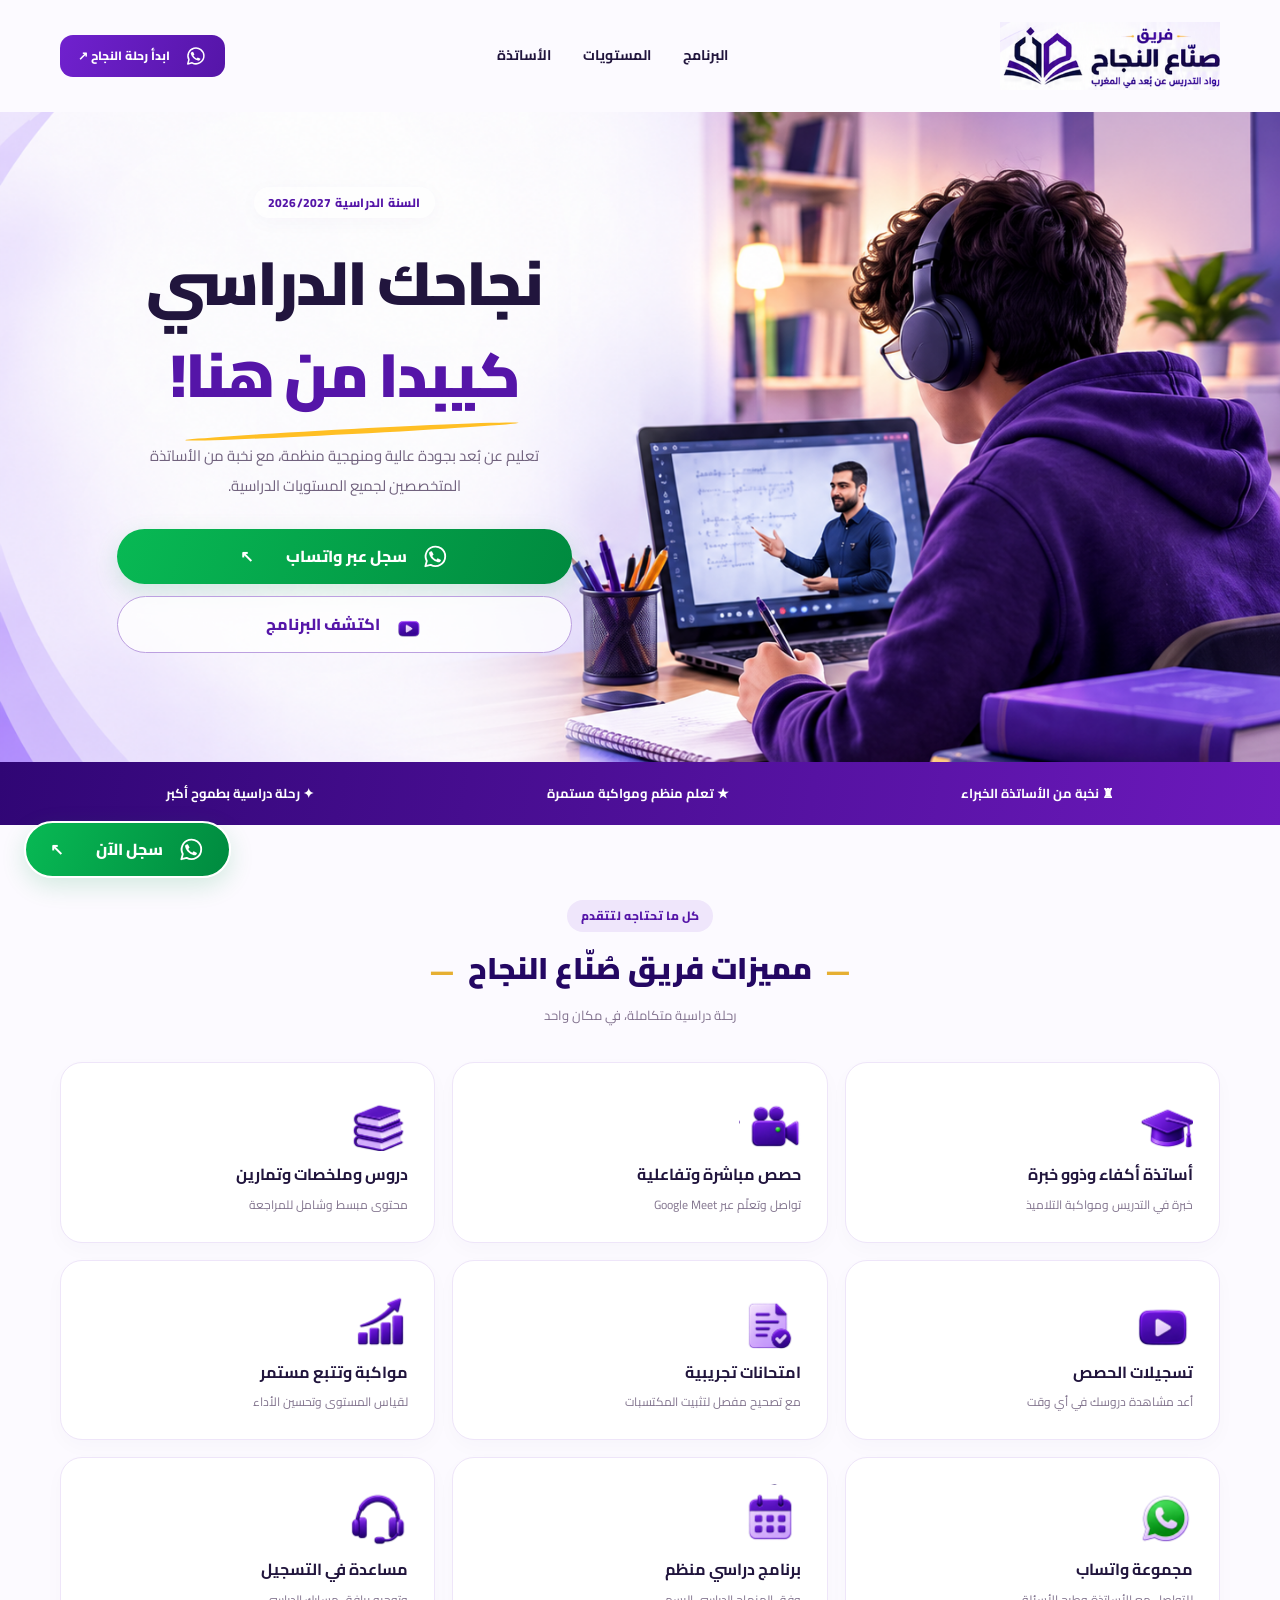
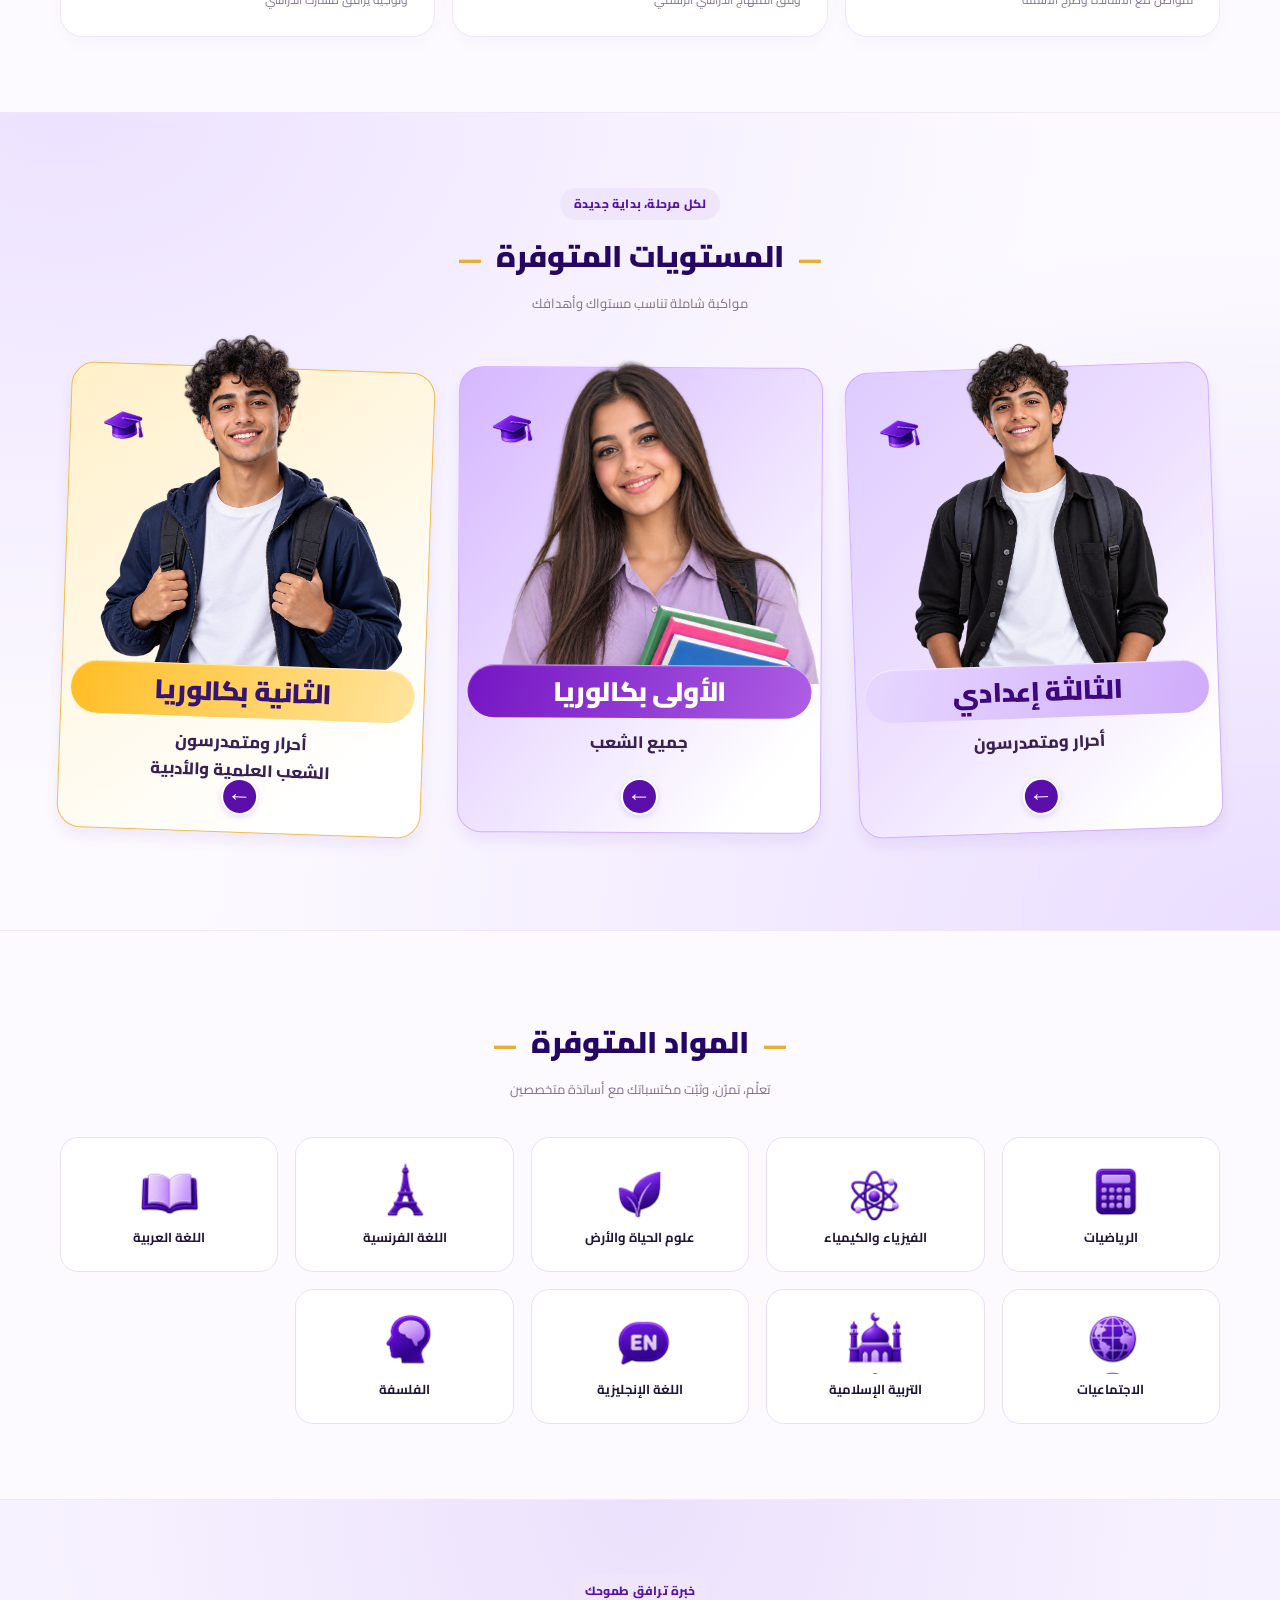
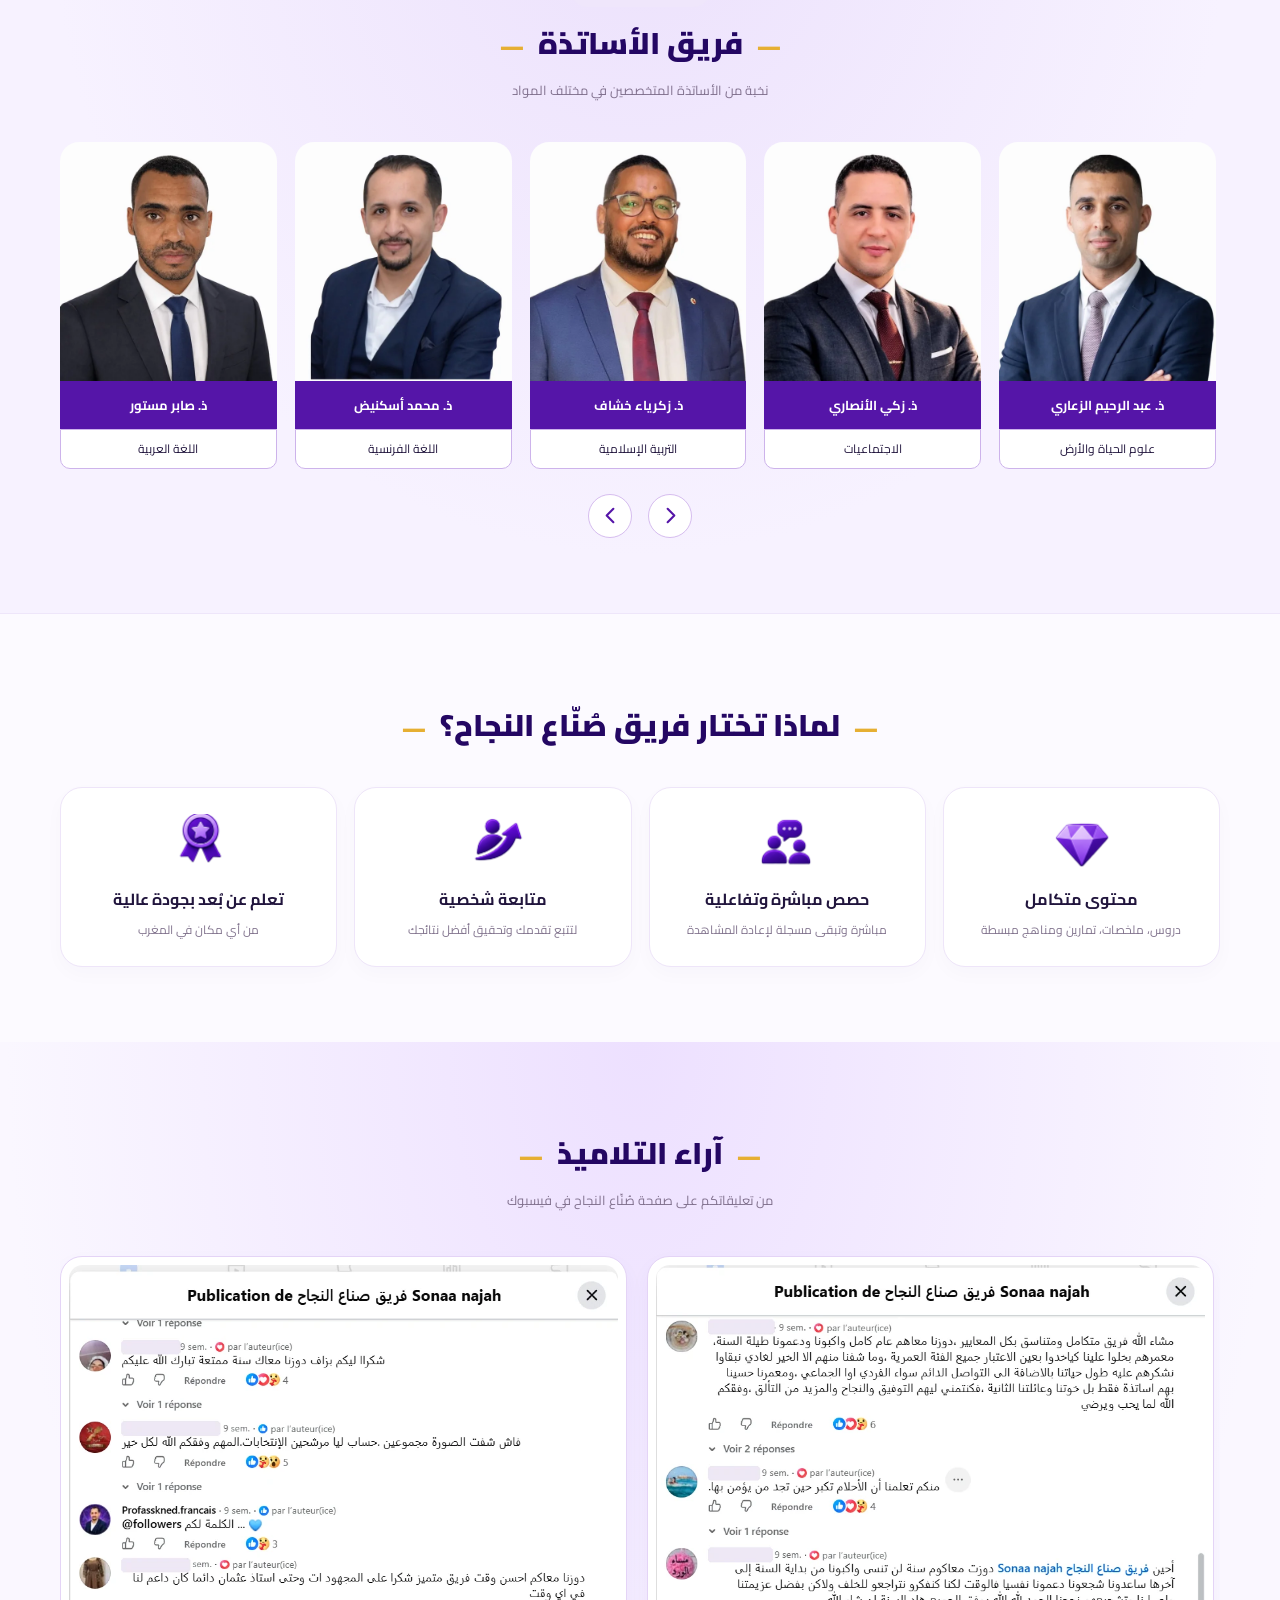
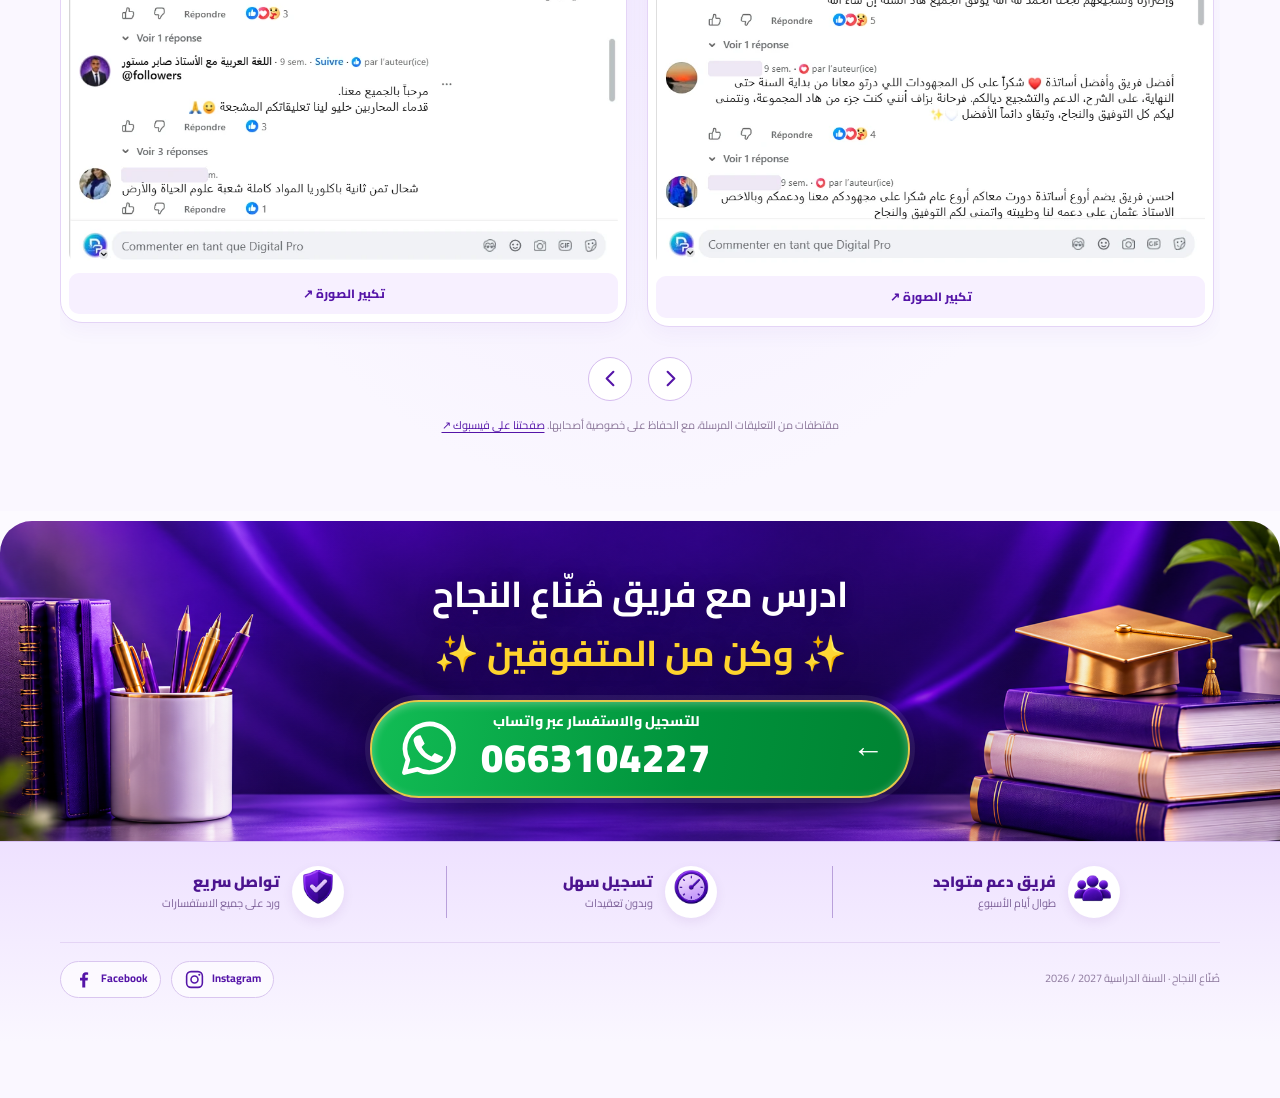
<file: index.html>
<!doctype html>
<html lang="ar" dir="rtl"><head><meta charset="utf-8"><meta name="viewport" content="width=device-width, initial-scale=1"><meta name="theme-color" content="#5515a8"><meta name="description" content="صُنّاع النجاح: دروس مباشرة ودعم مدرسي عن بُعد بالمغرب. اكتشف المستويات والمواد وسجل طلبك عبر واتساب."><title>صُنّاع النجاح — نجاحك الدراسي كيبدا من هنا</title><link rel="preconnect" href="https://fonts.googleapis.com"><link href="https://fonts.googleapis.com/css2?family=Cairo:wght@400;600;700;800;900&display=swap" rel="stylesheet"><link rel="stylesheet" href="style.css"><link rel="stylesheet" href="mobile.css" media="(max-width: 600px)"><link rel="stylesheet" href="levels.css"><link rel="stylesheet" href="teachers-carousel.css"><link rel="stylesheet" href="reviews.css"></head><body>
<header class="nav wrap"><a href="#" aria-label="صناع النجاح، الرئيسية"><img src="assets/logo/brand.png" alt="فريق صُنّاع النجاح — رواد التدريس عن بُعد في المغرب"></a><nav aria-label="التنقل الرئيسي"><a href="#program">البرنامج</a><a href="#levels">المستويات</a><a href="#teachers">الأساتذة</a></nav><button class="small primary" data-register>ابدأ رحلة النجاح ↗</button></header>
<main><section class="hero wrap"><div class="hero-copy"><span class="eyebrow">السنة الدراسية <bdi>2026/2027</bdi></span><p class="kicker">طموحك كبير. وحنا معاك.</p><h1>نجاحك الدراسي<br><span>كيبدا من هنا!</span></h1><p class="intro"><span>تعليم عن بُعد بجودة عالية</span> <span>ومنهجية منظمة، مع نخبة من</span> <span>الأساتذة المتخصصين لجميع</span> <span>المستويات الدراسية.</span></p><div class="actions"><button class="whatsapp" data-register>سجل عبر واتساب <span>↖</span></button><a class="outline" href="#program">اكتشف البرنامج</a></div><div class="hero-note"><span>✓ حصص مباشرة وتفاعلية</span><span>✓ مواكبة طوال السنة</span></div></div><div class="hero-visual"><picture><source media="(max-width: 600px)" srcset="assets/images/hero-mobile-reference.png"><img src="assets/images/hero-generated.png" alt="تلميذ يتابع درسا عن بعد على حاسوبه"></picture><div class="visual-tag"><span>✦</span><div>خطوة اليوم، نجاح الغد<small>تعلم من مكانك… وحقق طموحك</small></div></div><span class="visual-year">2026<br><b>2027</b></span></div></section>
<div class="trust"><div class="wrap"><span>♜ نخبة من الأساتذة الخبراء</span><span>★ تعلم منظم ومواكبة مستمرة</span><span>✦ رحلة دراسية بطموح أكبر</span></div></div>
<section id="program" class="section wrap"><div class="section-head"><span class="eyebrow">كل ما تحتاجه لتتقدم</span><h2>مميزات فريق صُنّاع النجاح</h2><p>رحلة دراسية متكاملة، في مكان واحد</p></div><div id="features" class="features grid"></div></section>
<section id="levels" class="section levels-section"><div class="wrap"><div class="section-head"><span class="eyebrow">لكل مرحلة، بداية جديدة</span><h2>المستويات المتوفرة</h2><p>مواكبة شاملة تناسب مستواك وأهدافك</p></div><div class="levels grid" id="level-cards"></div></div></section>
<section class="section wrap"><div class="section-head"><h2>المواد المتوفرة</h2><p>تعلّم، تمرّن، وثبّت مكتسباتك مع أساتذة متخصصين</p></div><div class="subjects grid" id="subjects"></div></section>
<section id="teachers" class="section teachers-section"><div class="wrap"><div class="section-head"><span class="eyebrow">خبرة ترافق طموحك</span><h2>فريق الأساتذة</h2><p>نخبة من الأساتذة المتخصصين في مختلف المواد</p></div><div class="teacher-carousel" role="region" aria-roledescription="سلايدر" aria-label="فريق الأساتذة"><div id="teacher-cards" class="teachers grid" tabindex="0" aria-label="اسحب لتصفح الأساتذة"></div><div class="teacher-controls"><button type="button" id="teacher-prev" aria-label="الأستاذ السابق"><svg viewBox="0 0 24 24" fill="none" aria-hidden="true"><path d="m9 5 7 7-7 7" stroke="currentColor" stroke-width="2.2" stroke-linecap="round" stroke-linejoin="round"/></svg></button><button type="button" id="teacher-next" aria-label="الأستاذ التالي"><svg viewBox="0 0 24 24" fill="none" aria-hidden="true"><path d="m15 5-7 7 7 7" stroke="currentColor" stroke-width="2.2" stroke-linecap="round" stroke-linejoin="round"/></svg></button></div></div></div></section>
<section class="section wrap"><div class="section-head"><h2>لماذا تختار فريق صُنّاع النجاح؟</h2></div><div id="why" class="why grid"></div></section>
<section id="reviews" class="section reviews-section" aria-labelledby="reviews-title"><div class="wrap"><div class="section-head"><h2 id="reviews-title">آراء التلاميذ</h2><p>من تعليقاتكم على صفحة صُنّاع النجاح في فيسبوك</p></div><div class="reviews-track" id="reviews-track" tabindex="0" aria-label="آراء التلاميذ، اسحب لتصفح التعليقات"></div><div class="teacher-controls"><button type="button" id="reviews-prev" aria-label="التعليق السابق"><svg viewBox="0 0 24 24" fill="none" aria-hidden="true"><path d="m9 5 7 7-7 7" stroke="currentColor" stroke-width="2.2" stroke-linecap="round" stroke-linejoin="round"/></svg></button><button type="button" id="reviews-next" aria-label="التعليق التالي"><svg viewBox="0 0 24 24" fill="none" aria-hidden="true"><path d="m15 5-7 7 7 7" stroke="currentColor" stroke-width="2.2" stroke-linecap="round" stroke-linejoin="round"/></svg></button></div><p class="reviews-source">مقتطفات من التعليقات المرسلة، مع الحفاظ على خصوصية أصحابها. <a href="https://www.facebook.com/share/1F9B8NvXde/" target="_blank" rel="noopener noreferrer">صفحتنا على فيسبوك ↗</a></p></div></section><section class="final-cta footer-banner" aria-labelledby="footer-cta-title">
<div class="footer-banner-copy"><h2 id="footer-cta-title">ادرس مع فريق صُنّاع النجاح<br><em>✨ وكن من المتفوقين ✨</em></h2>
<a class="footer-register" href="https://wa.me/212663104227" target="_blank" rel="noopener noreferrer"><svg class="footer-wa" viewBox="0 0 32 32" fill="none" aria-hidden="true"><path d="M27.5 15.7a11.6 11.6 0 0 1-17.2 10.2L4 27.5l1.7-6.1A11.6 11.6 0 1 1 27.5 15.7Z" stroke="currentColor" stroke-width="2.2" stroke-linejoin="round"/><path d="m11.7 9.7 2 4-1.5 1.6c1.2 2.2 2.5 3.5 4.8 4.5l1.5-1.7 4 2c-.4 2-1.7 3.1-3.8 2.6-5.1-1.2-9-5.1-10.2-9.9-.5-1.7.8-3 3.2-3.1Z" fill="currentColor"/></svg><span class="footer-register-copy"><span>للتسجيل والاستفسار عبر واتساب</span><strong dir="ltr">0663104227</strong></span><span class="footer-arrow" aria-hidden="true">←</span></a>
</div></section>
</main>
<footer class="site-footer"><div class="footer-benefits wrap" aria-label="مميزات التسجيل"><div class="footer-benefit"><span class="footer-benefit-icon"><span class="asset-icon" style="--ix:4;--iy:4" aria-hidden="true"></span></span><div><strong>فريق دعم متواجد</strong><small>طوال أيام الأسبوع</small></div></div><div class="footer-benefit"><span class="footer-benefit-icon"><span class="asset-icon" style="--ix:3;--iy:4" aria-hidden="true"></span></span><div><strong>تسجيل سهل</strong><small>وبدون تعقيدات</small></div></div><div class="footer-benefit"><span class="footer-benefit-icon"><span class="asset-icon" style="--ix:2;--iy:4" aria-hidden="true"></span></span><div><strong>تواصل سريع</strong><small>ورد على جميع الاستفسارات</small></div></div></div><div class="footer-meta wrap"><span>صُنّاع النجاح · السنة الدراسية <bdi>2026 / 2027</bdi></span><div><a class="social-link" href="https://www.instagram.com/sonaa_najah" target="_blank" rel="noopener noreferrer" aria-label="Instagram — صُنّاع النجاح"><svg viewBox="0 0 24 24" fill="none" aria-hidden="true"><rect x="3" y="3" width="18" height="18" rx="5" stroke="currentColor" stroke-width="1.8"/><circle cx="12" cy="12" r="4" stroke="currentColor" stroke-width="1.8"/><circle cx="17.5" cy="6.5" r="1.2" fill="currentColor"/></svg><span>Instagram</span></a><a class="social-link" href="https://www.facebook.com/share/1F9B8NvXde/" target="_blank" rel="noopener noreferrer" aria-label="Facebook — صُنّاع النجاح"><svg viewBox="0 0 24 24" fill="currentColor" aria-hidden="true"><path d="M14 21v-8h2.7l.4-3H14V8.1c0-.9.3-1.5 1.6-1.5h1.7V3.9a22 22 0 0 0-2.5-.1c-2.5 0-4.2 1.5-4.2 4.3V10H8v3h2.6v8H14Z"/></svg><span>Facebook</span></a></div></div></footer><button class="floating whatsapp" data-register>سجل الآن <span>↖</span></button>
<dialog id="registration" aria-labelledby="modal-title"><div class="modal-top"><div><strong id="modal-title">ابدأ رحلتك مع صُنّاع النجاح</strong><small>خطوات بسيطة نحو مستقبل أفضل</small></div><button id="close" class="icon-button" aria-label="إغلاق">×</button></div><div class="progress" aria-label="مراحل التسجيل"></div><form id="registration-form" novalidate><div id="step-content"></div><p id="form-error" role="alert"></p><div class="form-nav"><button type="button" id="back" class="outline">→ السابق</button><button type="submit" id="next" class="primary">التالي ←</button></div></form></dialog><script src="script.js"></script><script src="teachers-carousel.js"></script><script src="reviews.js"></script></body></html>
</file>
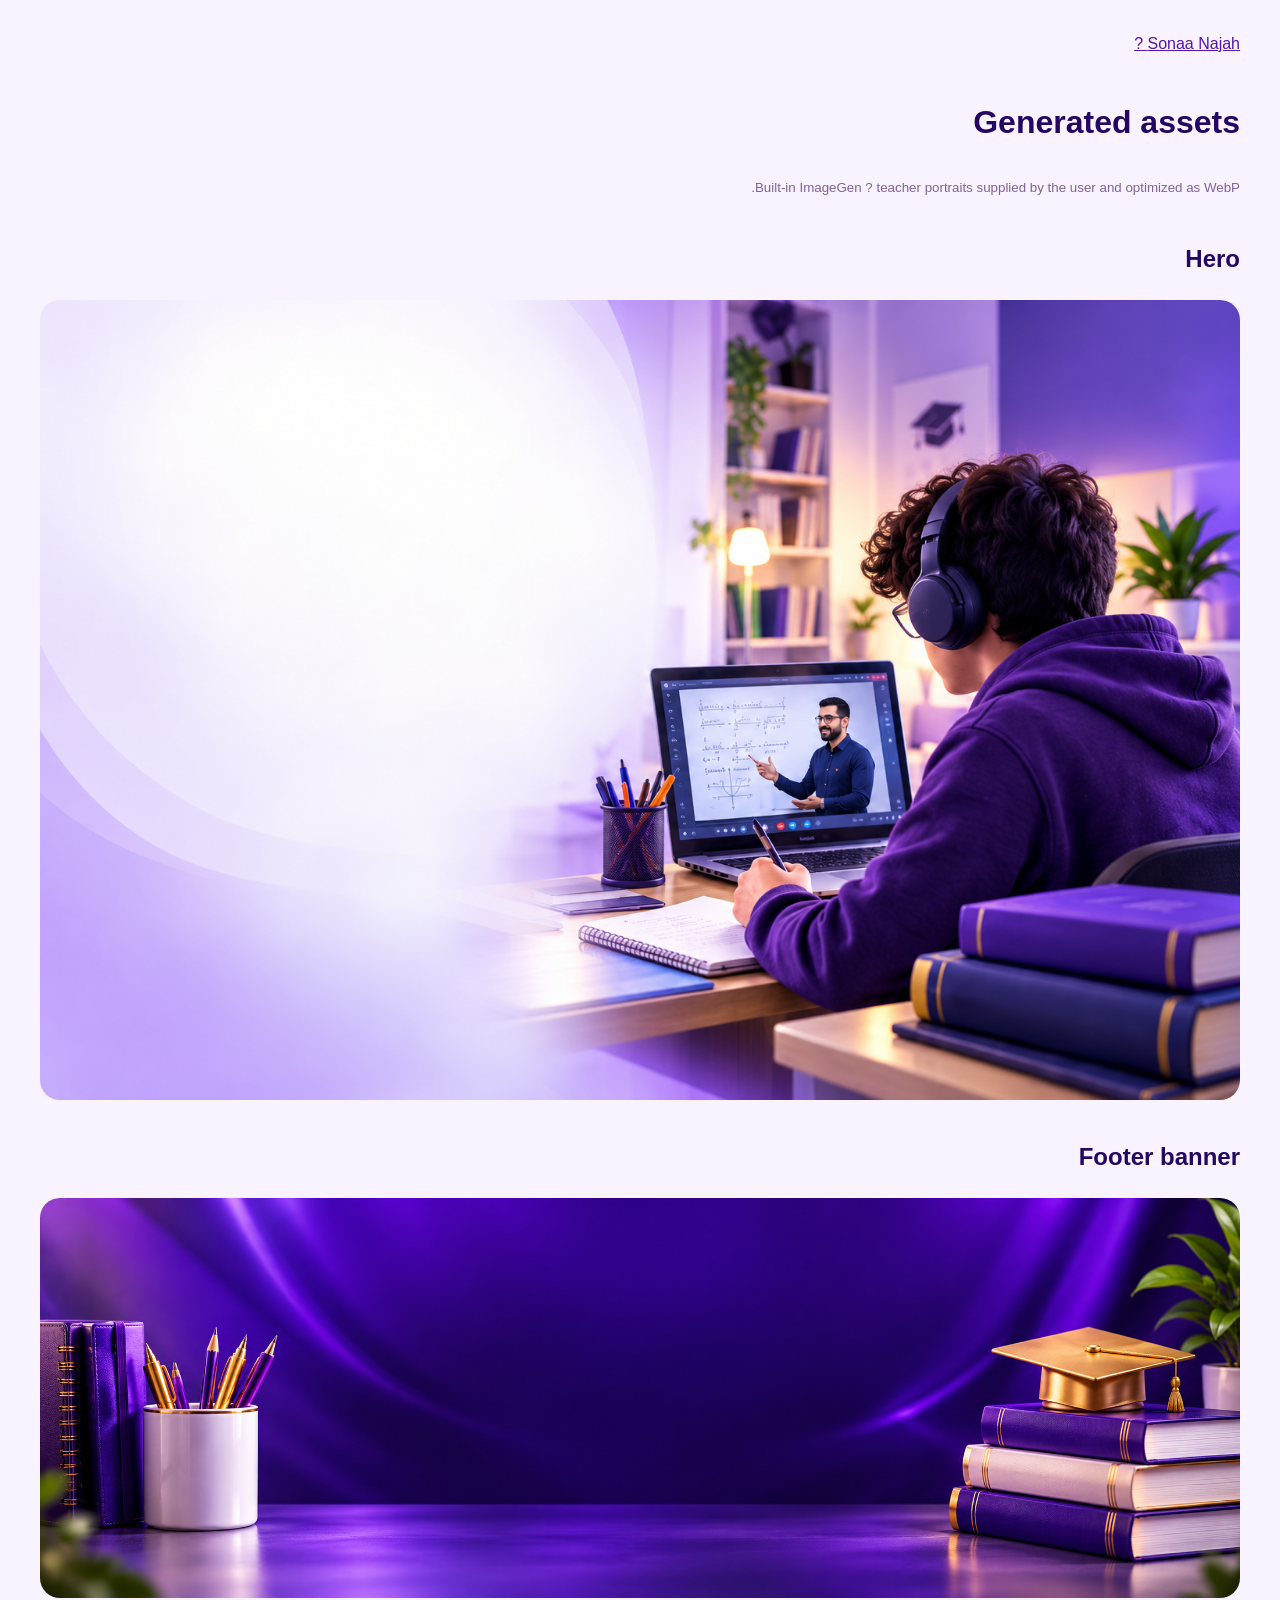
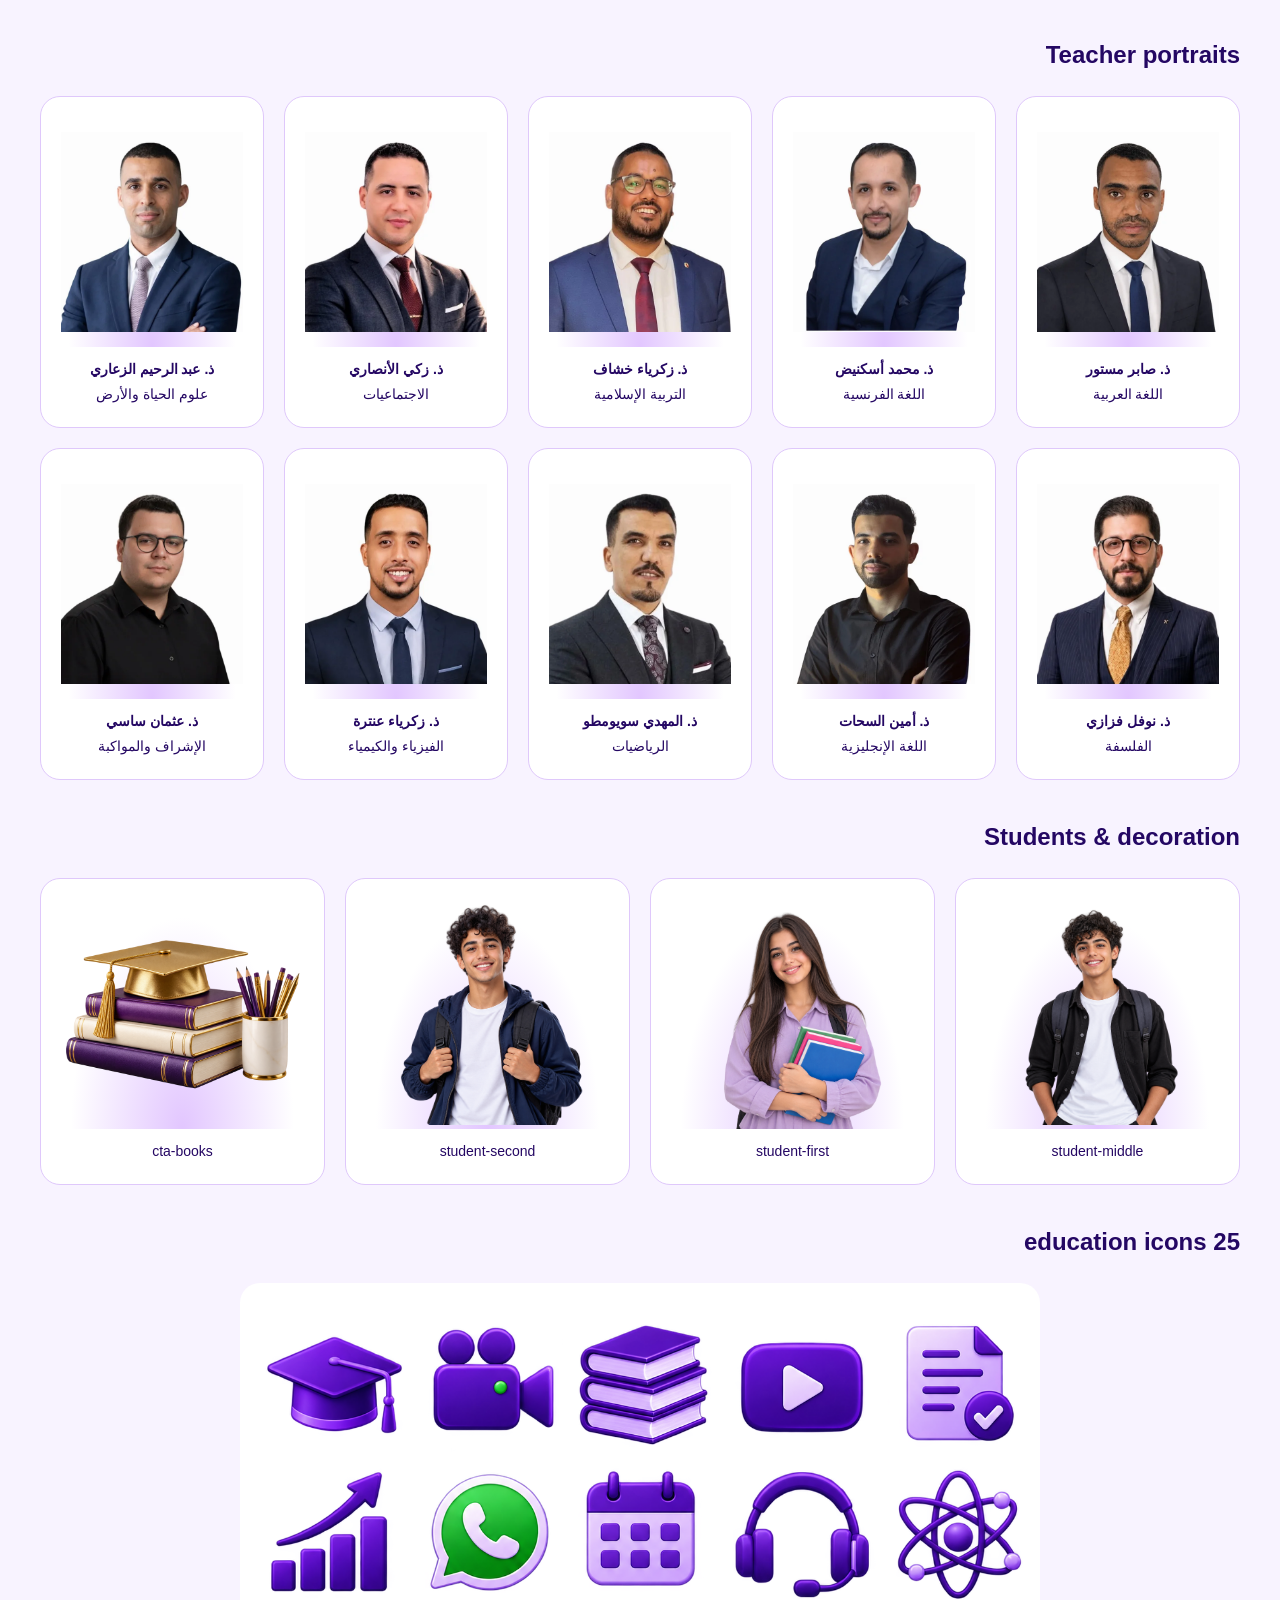
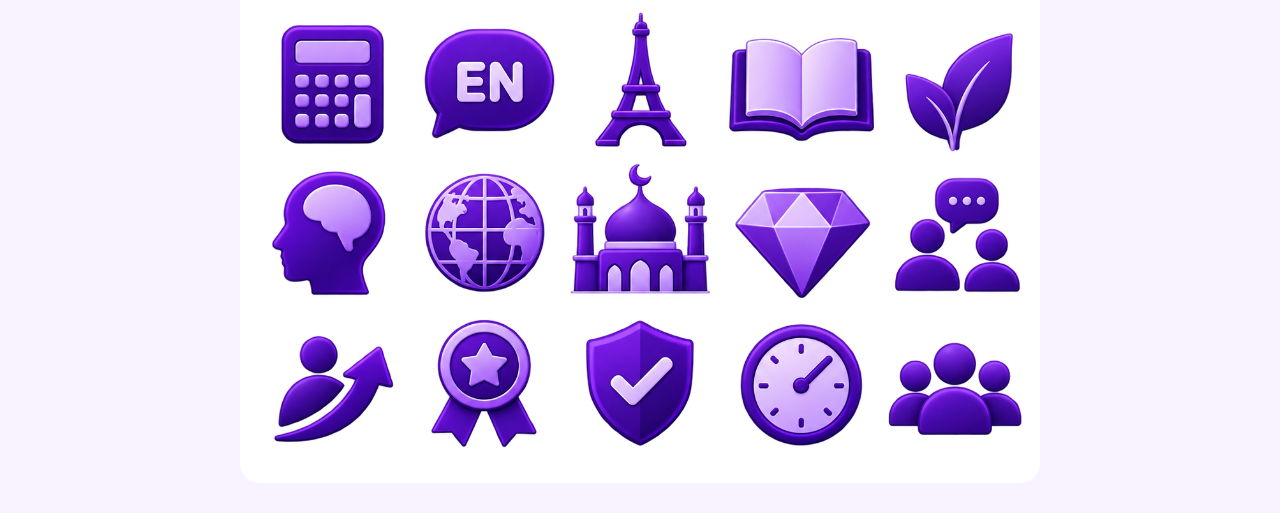
<file: assets-preview.html>
<!doctype html><html lang="ar" dir="rtl"><meta charset="utf-8"><meta name="viewport" content="width=device-width,initial-scale=1"><title>Sonaa Najah - Asset review</title><style>body{font:16px Arial,sans-serif;background:#f8f3ff;color:#240763;margin:30px;line-height:1.8}main{max-width:1200px;margin:auto}a{color:#5515a8}.grid{display:grid;grid-template-columns:repeat(auto-fit,minmax(200px,1fr));gap:20px}figure{margin:0;background:white;border:1px solid #dfc8fb;border-radius:20px;padding:20px;text-align:center}figure img{width:100%;height:230px;object-fit:contain;background:radial-gradient(ellipse at bottom,#e2c6ff,transparent 65%)}.wide{display:block;width:100%;height:auto;border-radius:20px}.atlas{max-width:800px;margin:auto;background:white}h1,h2{margin-top:35px}figcaption{font-size:14px}small{color:#816398}</style><main><a href="index.html">Sonaa Najah ?</a><h1>Generated assets</h1><small>Built-in ImageGen ? teacher portraits supplied by the user and optimized as WebP.</small><h2>Hero</h2><img class="wide" src="assets/images/hero-generated.png" alt="Hero"><h2>Footer banner</h2><img class="wide" src="assets/images/footer-banner-generated.png" alt="Footer banner"><h2>Teacher portraits</h2><div class="grid"><figure><img src="assets/images/teacher-0-photo.webp" alt="ذ. صابر مستور"><figcaption><strong>ذ. صابر مستور</strong><br>اللغة العربية</figcaption></figure><figure><img src="assets/images/teacher-1-photo.webp" alt="ذ. محمد أسكنيض"><figcaption><strong>ذ. محمد أسكنيض</strong><br>اللغة الفرنسية</figcaption></figure><figure><img src="assets/images/teacher-2-photo.webp" alt="ذ. زكرياء خشاف"><figcaption><strong>ذ. زكرياء خشاف</strong><br>التربية الإسلامية</figcaption></figure><figure><img src="assets/images/teacher-3-photo.webp" alt="ذ. زكي الأنصاري"><figcaption><strong>ذ. زكي الأنصاري</strong><br>الاجتماعيات</figcaption></figure><figure><img src="assets/images/teacher-4-photo.webp" alt="ذ. عبد الرحيم الزعاري"><figcaption><strong>ذ. عبد الرحيم الزعاري</strong><br>علوم الحياة والأرض</figcaption></figure><figure><img src="assets/images/teacher-5-photo.webp" alt="ذ. نوفل فزازي"><figcaption><strong>ذ. نوفل فزازي</strong><br>الفلسفة</figcaption></figure><figure><img src="assets/images/teacher-6-photo.webp" alt="ذ. أمين السحات"><figcaption><strong>ذ. أمين السحات</strong><br>اللغة الإنجليزية</figcaption></figure><figure><img src="assets/images/teacher-7-photo.webp" alt="ذ. المهدي سويومطو"><figcaption><strong>ذ. المهدي سويومطو</strong><br>الرياضيات</figcaption></figure><figure><img src="assets/images/teacher-8-photo.webp" alt="ذ. زكرياء عنترة"><figcaption><strong>ذ. زكرياء عنترة</strong><br>الفيزياء والكيمياء</figcaption></figure><figure><img src="assets/images/teacher-9-photo.webp" alt="ذ. عثمان ساسي"><figcaption><strong>ذ. عثمان ساسي</strong><br>الإشراف والمواكبة</figcaption></figure></div><h2>Students & decoration</h2><div class="grid"><figure><img src="assets/images/student-middle.png" alt="student-middle"><figcaption>student-middle</figcaption></figure><figure><img src="assets/images/student-first.png" alt="student-first"><figcaption>student-first</figcaption></figure><figure><img src="assets/images/student-second.png" alt="student-second"><figcaption>student-second</figcaption></figure><figure><img src="assets/images/cta-books.png" alt="cta-books"><figcaption>cta-books</figcaption></figure></div><h2>25 education icons</h2><img class="wide atlas" src="assets/icons/education-atlas.png" alt="25 icon education atlas"></main></html>
</file>
<file: style.css>
:root{--purple:#5515a8;--dark:#240763;--lavender:#f8f4ff;--gold:#ffbf24;--green:#0ba64c;--ink:#21153d;--line:#e9dff7}*{box-sizing:border-box}html{scroll-behavior:smooth;scroll-padding-top:30px}body{margin:0;background:#fcfaff;color:var(--ink);font-family:Cairo,Arial,sans-serif;line-height:1.8}button,input,select{font:inherit}button,a,input,select{-webkit-tap-highlight-color:transparent}button,a{touch-action:manipulation}button{cursor:pointer}a{color:inherit;text-decoration:none}button{border:0}button:focus-visible,a:focus-visible,input:focus-visible,select:focus-visible{outline:3px solid #d8a021;outline-offset:4px}.wrap{width:min(1160px,calc(100% - 48px));margin-inline:auto}.nav{display:flex;align-items:center;justify-content:space-between;gap:20px;padding-block:22px}.nav img{width:220px;display:block}.nav nav{display:flex;gap:32px;font-size:14px;font-weight:700}.primary,.whatsapp,.outline{display:inline-flex;align-items:center;justify-content:center;gap:15px;padding:13px 25px;border-radius:13px;font-weight:800;transition:transform .2s,box-shadow .2s}.primary{background:linear-gradient(110deg,#7021ce,var(--purple));color:white}.small{font-size:12px;padding:10px 18px}.whatsapp{color:white;background:linear-gradient(110deg,#08b954,#008a3f);box-shadow:0 8px 25px #079b432a}.whatsapp span{margin-inline-start:18px}.outline{border:1px solid #bca0e0;background:white;color:var(--purple)}button:hover,.levels article:hover{transform:translateY(-3px)}.hero{display:grid;grid-template-columns:1fr 1fr;gap:65px;align-items:center;padding-block:35px 65px}.eyebrow{display:inline-block;color:var(--purple);font-size:12px;font-weight:800;letter-spacing:.2px;background:#efe6fb;padding:5px 14px;border-radius:30px}.kicker{font-size:14px;margin-top:28px;color:#776489}h1{font-size:clamp(40px,4.6vw,65px);line-height:1.5;font-weight:900;letter-spacing:-2px;margin:5px 0 20px}h1 span{color:var(--purple);position:relative}h1 span:after{content:'';height:5px;position:absolute;bottom:-2px;right:0;left:15px;background:var(--gold);border-radius:50%;transform:rotate(-3deg)}.intro{max-width:470px;color:#71627e;font-size:15px;line-height:2}.actions{display:flex;gap:12px;margin:28px 0}.hero-note{display:flex;gap:25px;font-size:11px;color:#7e6e8d}.hero-visual{position:relative;height:520px;isolation:isolate}.hero-visual:before{content:'';position:absolute;inset:25px -20px -20px 20px;border-radius:130px 25px 130px 25px;background:#e5d7fa;z-index:-1}.hero-visual>img{width:100%;height:100%;object-fit:cover;border-radius:120px 24px 120px 24px;object-position:center}.visual-tag{position:absolute;bottom:35px;right:-30px;display:flex;gap:16px;align-items:center;background:#fffffff2;padding:17px 24px;border:1px solid white;border-radius:17px;box-shadow:0 15px 40px #28075225;font-weight:800;font-size:14px}.visual-tag>span{font-size:35px;color:#d99b10}.visual-tag small{display:block;font-weight:400;font-size:10px;color:#766685}.visual-year{position:absolute;left:15px;top:25px;background:var(--purple);color:white;padding:10px 16px;border-radius:13px;text-align:center;line-height:1.5;font-size:17px}.visual-year b{color:var(--gold)}.trust{background:linear-gradient(100deg,#300675,#6c19bc);color:white;padding:20px 0}.trust .wrap{display:flex;justify-content:space-around;gap:20px;font-weight:700;font-size:13px}.section{padding-block:75px}.section-head{text-align:center;margin-bottom:35px}.section-head h2{font-size:30px;color:var(--dark);margin:9px 0;font-weight:900}.section-head h2:before,.section-head h2:after{content:'—';color:#e6af32;font-size:22px;margin-inline:14px}.section-head p{color:#81718e;font-size:13px;margin:5px}.grid{display:grid;gap:17px}.features{grid-template-columns:repeat(3,1fr)}.feature{background:white;border:1px solid #eee5f9;border-radius:22px;padding:26px;box-shadow:0 7px 20px #3c076306;transition:transform .2s}.feature:hover{transform:translateY(-4px)}.feature .symbol,.subject .symbol{display:block;color:var(--purple);font-size:31px;font-weight:900;line-height:1.6}.feature h3{font-size:16px;margin:9px 0 5px}.feature p{font-size:12px;color:#82748e;margin:0}.levels-section,.teachers-section{background:radial-gradient(ellipse at top,#ece1fc,transparent 65%),#f7f2ff;border-block:1px solid #eee6fa}.levels{grid-template-columns:repeat(3,1fr);gap:25px}.levels article{background:linear-gradient(135deg,#ede0ff,white);border:1px solid #d7c0f9;border-radius:25px;overflow:hidden;position:relative;transition:transform .2s;text-align:center}.levels article:last-child{background:linear-gradient(135deg,#fff1ce,white);border-color:#f1d28a}.levels img{width:100%;height:250px;object-fit:cover;object-position:top}.levels .level-copy{padding:12px 18px 22px}.levels h3{margin:0;color:var(--purple);font-size:23px}.levels p{font-size:12px;margin:5px 0 15px}.levels button{background:var(--purple);color:white;border-radius:50%;width:38px;height:38px;font-size:22px}.subjects{grid-template-columns:repeat(5,1fr)}.subject{text-align:center;background:white;border:1px solid var(--line);padding:22px 10px;border-radius:18px;font-weight:700;font-size:13px}.teachers{grid-template-columns:repeat(5,1fr)}.teacher{min-width:0;text-align:center}.teacher img{width:100%;height:155px;object-fit:cover;object-position:top;background:radial-gradient(ellipse at bottom,#c28bff,transparent 70%);border-radius:90px 90px 8px 8px;display:block}.teacher h3{color:white;background:var(--purple);font-size:12px;margin:0;padding:6px 3px;border-radius:8px 8px 0 0}.teacher p{margin:0;font-size:10px;background:white;border:1px solid #cdb3eb;border-radius:0 0 10px 10px;padding:4px}.why{grid-template-columns:repeat(4,1fr)}.why .feature{text-align:center}.final-cta{text-align:center;position:relative;overflow:hidden;border-radius:35px;padding:45px 25px;background:radial-gradient(at 10% 20%,#8734cf,transparent 50%),linear-gradient(120deg,#220547,#53129d);color:white}.final-cta .eyebrow{background:#ffffff15;color:#e3cbff}.final-cta h2{font-size:32px;line-height:1.8}.final-cta em{color:var(--gold);font-style:normal}.final-cta .phone{display:block;font-size:24px;font-weight:900;margin-top:13px}.final-cta p{font-size:12px;color:#d4b9ec}.cta-decoration{position:absolute;font-size:230px;left:20px;top:0;color:#ffffff08}footer{display:flex;justify-content:space-between;align-items:center;gap:20px;padding-block:35px 100px;font-size:12px}footer p{margin:0;color:#897794}footer a{margin-inline:12px}.floating{position:fixed;bottom:22px;left:24px;z-index:10;border:2px solid white;border-radius:40px;padding:12px 24px}dialog{padding:0;border:0;width:min(590px,calc(100% - 36px));max-height:92dvh;border-radius:25px;background:#fcfaff;color:var(--ink);box-shadow:0 35px 130px #13002666}dialog[open]{animation:enter .25s ease}dialog::backdrop{background:#17072e99;backdrop-filter:blur(7px)}body.modal-open{overflow:hidden}.modal-top{display:flex;justify-content:space-between;align-items:center;background:linear-gradient(120deg,#320777,#6419af);color:white;padding:20px 25px}.modal-top strong{font-size:17px}.modal-top small{display:block;font-size:10px;color:#d5b9ee}.icon-button{background:#ffffff18;color:inherit;border-radius:50%;width:34px;height:34px;font-size:26px}.progress{display:flex;justify-content:space-between;padding:20px 30px;gap:7px}.progress span{background:#ece4f5;border-radius:8px;height:5px;flex:1}.progress .active{background:var(--purple)}.step-label{font-size:11px;color:#977aad}#registration-form{padding:0 25px 20px}#step-content{animation:enter .2s ease}#step-content h2{font-size:21px;margin:0 0 20px}.field{display:block;margin-bottom:16px;font-size:13px;font-weight:700}.field input,.field select{display:block;width:100%;border:1px solid #dcd2e8;border-radius:10px;background:white;padding:11px 13px;color:var(--ink);margin-top:7px;font-size:14px;min-height:49px}.field input[aria-invalid=true]{border-color:#bf283d}.options{display:grid;gap:12px;margin-bottom:20px}.options.two{grid-template-columns:1fr 1fr}.choice{display:flex;align-items:center;gap:12px;border:1px solid #e5dbf0;border-radius:14px;padding:17px;background:white;cursor:pointer;font-size:14px;font-weight:700}.choice:has(input:checked){border-color:#8b44de;background:#f3eaff;box-shadow:0 0 0 1px #8b44de}.choice input{accent-color:var(--purple);width:18px;height:18px;flex-shrink:0}.choice small{display:block;color:#897694;font-weight:400;font-size:11px}.choice strong{color:var(--purple)}.price{background:#fff6df;border:1px solid #f4dfaa;border-radius:15px;padding:20px;margin:16px 0}.price b{color:var(--purple);font-size:27px}.price del{color:#9e849d;font-size:15px;margin-inline:10px}.benefits{font-size:12px;color:#766384}.form-nav{position:sticky;bottom:0;display:flex;gap:10px;background:#fcfaff;padding-top:15px}.form-nav button{flex:1}.notice{font-size:11px;color:#887393;background:#f0e9f8;padding:13px;border-radius:10px}.summary{margin:0}.summary div{display:flex;justify-content:space-between;gap:15px;padding:10px 0;border-bottom:1px solid #ece4f4;font-size:12px}.summary dt{color:#8b7899}.summary dd{margin:0;font-weight:700;text-align:left;overflow-wrap:anywhere;max-width:65%}#form-error{color:#b32c42;font-size:12px;min-height:20px}.parent-info{font-size:12px;background:#efe7f9;border-radius:10px;padding:12px;margin-bottom:18px}.reveal{animation:enter .5s ease}@keyframes enter{from{opacity:0;transform:translateY(12px)}to{opacity:1;transform:translateY(0)}}@media(max-width:850px){.nav nav{display:none}.hero{gap:28px}.hero-visual{height:430px}.actions{flex-direction:column}.subjects{grid-template-columns:repeat(3,1fr)}.teachers{grid-template-columns:repeat(3,1fr)}.why{grid-template-columns:repeat(2,1fr)}.levels img{height:200px}.levels h3{font-size:18px}}@media(max-width:580px){.wrap{width:calc(100% - 32px)}.nav{padding-block:16px}.nav img{width:170px}.nav .small{font-size:10px;padding:8px 11px}.hero{grid-template-columns:1fr;gap:28px;padding-block:15px 45px}.hero-copy{text-align:center}.kicker{margin-top:17px}h1{font-size:43px;line-height:1.55;letter-spacing:-1px}.intro{font-size:13px;margin:0 auto}.actions{flex-direction:row;justify-content:center;gap:8px}.actions .whatsapp,.actions .outline{font-size:11px;padding:12px 13px;gap:6px}.whatsapp span{margin-inline-start:5px}.hero-note{justify-content:center;font-size:10px;gap:16px}.hero-visual{height:350px;width:90%;margin:auto}.hero-visual>img{object-position:center 40%;border-radius:80px 20px 80px 20px}.hero-visual:before{inset:15px -12px -12px 12px;border-radius:80px 20px 80px 20px}.visual-tag{right:-14px;bottom:20px;padding:10px 15px;font-size:12px}.visual-year{font-size:13px}.trust{padding:15px 0}.trust .wrap{font-size:9px;gap:8px;text-align:center}.section{padding-block:45px}.section-head{margin-bottom:25px}.section-head h2{font-size:23px;line-height:1.6}.section-head h2:before,.section-head h2:after{font-size:13px;margin-inline:6px}.section-head p{font-size:11px}.features{grid-template-columns:repeat(3,1fr);gap:8px}.feature{padding:15px 8px;text-align:center;border-radius:16px}.feature h3{font-size:11px;line-height:1.8}.feature p{font-size:9px;line-height:1.7}.feature .symbol{font-size:28px}.levels{gap:8px}.levels img{height:135px}.levels h3{font-size:13px}.levels .level-copy{padding:8px 5px 14px}.levels p{font-size:9px;min-height:34px}.levels button{height:29px;width:29px;font-size:18px}.subjects{gap:8px}.subject{padding:15px 6px;font-size:11px;border-radius:14px}.teachers{grid-template-columns:repeat(2,1fr);gap:18px}.teacher img{height:155px}.teacher h3{font-size:11px}.teacher p{font-size:10px}.why{gap:8px}.why .feature{padding:17px 10px}.final-cta{padding:30px 17px;border-radius:24px}.final-cta h2{font-size:23px}.final-cta .whatsapp{font-size:14px}footer{flex-wrap:wrap;font-size:10px;padding-bottom:110px}footer a{margin-inline:5px}.floating{left:16px;right:16px;bottom:calc(12px + env(safe-area-inset-bottom));font-size:15px;padding:11px 20px}dialog{width:100%;height:100dvh;max-height:100dvh;max-width:none;margin:0;border-radius:0}dialog[open]{display:flex;flex-direction:column}.modal-top{padding:17px 20px;flex-shrink:0}.modal-top strong{font-size:15px}.progress{padding:20px}#registration-form{overflow:auto;flex:1;padding:0 20px calc(15px + env(safe-area-inset-bottom))}.form-nav{padding-bottom:8px}.options.two .choice{padding:13px 8px;font-size:12px}#step-content h2{font-size:20px}}@media(prefers-reduced-motion:reduce){html{scroll-behavior:auto}*,*:before,*:after{animation:none!important;transition:none!important}}
/* Reference-led artwork: text remains live HTML over an independent hero image. */
.asset-icon{display:inline-block;vertical-align:middle;width:48px;height:48px;flex:0 0 auto;background-image:url('assets/icons/education-atlas.png');background-repeat:no-repeat;background-size:500% 500%;background-position:calc(var(--ix)*25%) calc(var(--iy)*25%)}
.feature .asset-icon{width:62px;height:62px}.subject .asset-icon{display:block;width:62px;height:62px;margin:0 auto 4px}.choice .asset-icon{width:38px;height:38px;margin-inline-end:5px}.levels article{cursor:pointer;position:relative;padding-top:14px;overflow:visible;box-shadow:0 12px 30px #45117c0d}.levels img{height:255px;object-fit:contain;position:relative;z-index:1;margin-bottom:-14px}.level-copy{position:relative;z-index:2;background:linear-gradient(0deg,#fff 45%,#ffffff00)}.level-cap{position:absolute;right:12px;top:-145px;width:45px;height:45px}.levels h3{background:linear-gradient(100deg,#a85be7,#e9d5ff);border-radius:15px;padding:5px 8px;color:#39077c}.levels article:last-child h3{background:linear-gradient(100deg,#ffbc1a,#ffe3a2)}.teacher img{object-fit:contain;height:210px;border-radius:0;background:radial-gradient(ellipse at 50% 72%,#c17afa 0,transparent 65%)}
.hero{display:block;position:relative;isolation:isolate;min-height:650px;width:100%;max-width:1440px;padding:75px max(38px,calc((100% - 1160px)/2));overflow:hidden;background:#f7f1fc}.hero-copy{position:relative;z-index:2;width:49%;margin-right:auto;text-align:center}.hero .intro{margin-inline:auto}.hero .actions{justify-content:center}.hero .kicker,.hero .hero-note{display:none}.hero h1{margin-top:20px}.hero-visual{position:absolute;inset:0;height:100%;width:100%;z-index:-1;margin:0}.hero-visual:before,.visual-tag,.visual-year{display:none}.hero-visual>img{width:100%;height:100%;object-fit:cover;object-position:center;border-radius:0}.hero-copy .eyebrow{background:#ffffffa6;box-shadow:0 4px 20px #481c7a08}.nav{position:relative;z-index:2}.hero .outline{background:#ffffffc9}.cta-books{position:absolute;left:-18px;bottom:-15px;width:270px;opacity:.85;pointer-events:none}.final-cta>h2,.final-cta>.whatsapp,.final-cta>.phone,.final-cta>p{position:relative;z-index:1}.final-cta .eyebrow{position:relative;z-index:1}
@media(min-width:851px){.hero .actions{flex-direction:column;width:80%;margin-inline:auto}.hero h1{font-size:61px}.hero .intro{max-width:410px}.hero .actions a,.hero .actions button{border-radius:40px}}
@media(min-width:581px) and (max-width:850px){.hero{min-height:560px;padding:55px 25px}.hero-copy{width:49%}.hero h1{font-size:42px}.hero .intro{font-size:12px}.hero .actions{flex-direction:column}.hero .actions button,.hero .actions a{font-size:12px}}
@media(max-width:580px){.nav{padding-block:12px}.nav img{width:165px}.hero{padding:20px 10px 22px;min-height:410px}.hero-copy{width:53%;padding-top:4px}.hero-copy .eyebrow{font-size:9px;padding:2px 8px;line-height:1.9}.hero h1{font-size:clamp(22px,5.7vw,33px);line-height:1.6;letter-spacing:-.5px;margin:19px -3px 14px}.hero .intro{font-size:clamp(9px,2.35vw,13px);line-height:1.85;padding-inline:4px;color:#302446}.hero .actions{flex-direction:column;gap:7px;margin:17px 0 0}.hero .actions .whatsapp,.hero .actions .outline{padding:7px 10px;font-size:clamp(10px,2.6vw,14px);border-radius:35px;min-height:40px}.hero-visual{height:100%;width:100%}.hero-visual>img{object-fit:cover;object-position:center}.features .asset-icon{width:47px;height:47px}.subject .asset-icon{width:49px;height:49px}.levels img{height:145px}.level-cap{top:-100px;right:0;width:32px;height:32px}.levels h3{font-size:12px;margin-inline:-3px}.levels .level-copy{padding:8px 4px 13px}.teacher img{height:190px}.cta-books{width:145px;left:-20px;opacity:.45}.final-cta{overflow:hidden}.hero-copy:before{content:'';position:absolute;inset:-30px -6px -10px -10px;background:radial-gradient(ellipse,#ffffffb5 30%,#ffffff00 72%);z-index:-1}}
@media(max-width:360px){.hero{min-height:365px}.hero h1{margin-top:13px}.hero .actions{margin-top:13px}.teacher img{height:160px}.nav img{width:145px}}
.whatsapp:before{content:'';display:inline-block;width:27px;height:27px;flex:0 0 27px;background-image:url('assets/icons/education-atlas.png');background-size:500% 500%;background-position:25% 25%;filter:brightness(0) invert(1)}.hero .outline:before{content:'';width:27px;height:27px;flex:0 0 27px;background-image:url('assets/icons/education-atlas.png');background-size:500% 500%;background-position:75% 0}.teacher h3{min-height:34px;display:flex;align-items:center;justify-content:center}.teacher p{min-height:30px;display:flex;align-items:center;justify-content:center}
@media(max-width:580px){.hero .whatsapp:before,.hero .outline:before{width:24px;height:24px;flex-basis:24px}.teacher h3{font-size:11px}}
@media(max-width:580px){.hero-visual>img{object-position:right center}.hero-copy:before{inset:-25px -5px -25px -18px;background:linear-gradient(90deg,#faf6ffec 0%,#faf6fff5 78%,#faf6ff00 100%)}.hero-copy .eyebrow{position:relative}.hero-copy{isolation:isolate}}
@media(max-width:580px){.nav{position:absolute;top:0;left:0;right:0;width:100%;height:88px;padding:12px 0;pointer-events:none;justify-content:flex-end}.nav>a{width:53%;display:flex;justify-content:center;pointer-events:auto}.nav img{width:min(185px,94%);mix-blend-mode:multiply}.nav>.primary{display:none}.hero{padding-top:92px;min-height:445px}.hero-copy{padding-top:0}.hero h1{margin-top:14px}.hero .actions{margin-top:13px}.hero-copy:before{top:-100px}.hero-visual:after{content:'';position:absolute;left:0;top:0;width:53%;height:100px;background:linear-gradient(90deg,#fbf7ff,#fbf7ffce 80%,transparent)}}
@media(max-width:360px){.hero{min-height:410px}.nav{height:80px}.hero{padding-top:83px}}

/* Uniform portrait frames prevent intrinsic PNG aspect ratios creating gaps. */
.teachers{gap:28px 18px;align-items:start}
.teacher{display:flex;flex-direction:column;isolation:isolate}
.teacher-portrait{position:relative;width:100%;aspect-ratio:1 / 1.08;overflow:hidden;background:radial-gradient(ellipse at 50% 72%,#be79f780 0%,#d8b5fa45 38%,transparent 72%);border-radius:20px 20px 0 0}
.teacher .teacher-portrait img{display:block;width:100%;height:100%;max-width:none;object-fit:cover;object-position:center top;background:none;border-radius:0;margin:0}
.teacher h3{position:relative;z-index:1;margin:0;border-radius:10px 10px 0 0;min-height:42px;padding:8px 5px;line-height:1.65}
.teacher p{min-height:34px;padding:5px;line-height:1.7}
@media(max-width:850px){.teachers{gap:24px 16px}}
@media(max-width:580px){.teachers{gap:22px 12px}.teacher-portrait{aspect-ratio:1 / 1.12}.teacher h3{font-size:11px;min-height:41px}.teacher p{font-size:10px;min-height:34px}}
/* Reference footer: photographic edge decoration, live Arabic copy and registration. */
.final-cta.footer-banner{width:100%;max-width:1440px;min-height:320px;margin:10px auto 0;padding:32px 20%;border-radius:32px 32px 0 0;background:#31066e url('assets/images/footer-banner-generated.png') center/cover no-repeat;display:flex;align-items:center;justify-content:center;isolation:isolate}
.footer-banner:before{content:'';position:absolute;inset:0;background:linear-gradient(90deg,transparent 13%,#24066120 28%,#24066130 72%,transparent 87%);z-index:-1}
.footer-banner-copy{width:100%;text-align:center}
.footer-banner h2{font-size:clamp(22px,2.8vw,39px);line-height:1.65;margin:0 0 18px;white-space:normal;text-shadow:0 2px 16px #1a003b80}
.footer-banner h2 em{color:#ffd42d;font-style:normal}
.footer-register{position:relative;display:flex;direction:ltr;align-items:center;justify-content:center;gap:18px;width:min(540px,100%);margin:auto;padding:11px 24px;border:2px solid #e4c74a;border-radius:70px;background:linear-gradient(100deg,#12bd55 0%,#00923b 60%,#008332 100%);box-shadow:0 0 0 5px #ffffff12,0 8px 26px #11002850,inset 0 2px 8px #ffffff55;color:#fff}
.footer-wa{width:67px;height:67px;flex:0 0 67px}
.footer-register-copy{direction:rtl;display:flex;flex-direction:column;text-align:center;line-height:1.25}
.footer-register-copy>span{font-size:14px;font-weight:800;white-space:nowrap}
.footer-register-copy strong{font-family:Cairo,Arial,sans-serif;font-size:40px;font-weight:900;letter-spacing:1px;line-height:1.35}
.footer-arrow{font-size:32px;line-height:1;margin-left:auto}
footer.site-footer{display:block;max-width:1440px;width:100%;padding:0 0 100px;margin:0 auto;background:linear-gradient(180deg,#eee1ff,#faf7ff 78%);border-top:1px solid #d8c0f5}
.footer-benefits{display:grid;grid-template-columns:repeat(3,1fr);gap:0;padding-block:24px}
.footer-benefit{display:flex;align-items:center;justify-content:center;gap:12px;padding-inline:14px}
.footer-benefit+.footer-benefit{border-inline-start:1px solid #b9a0db}
.footer-benefit-icon{display:flex;align-items:center;justify-content:center;width:52px;height:52px;border-radius:50%;background:#fff;box-shadow:0 4px 12px #4a137313;flex-shrink:0}
.footer-benefit-icon .asset-icon{width:44px;height:44px}
.footer-benefit strong{display:block;font-size:15px;font-weight:900;color:#4c148f;line-height:1.6}
.footer-benefit small{display:block;font-size:11px;color:#7d6199;line-height:1.7}
.footer-meta{display:flex;align-items:center;justify-content:space-between;gap:15px;padding-top:18px;border-top:1px solid #e4d4f5;color:#907ca0;font-size:11px}
.footer-meta a{margin-inline:8px;color:#60378c}
@media(max-width:850px){.final-cta.footer-banner{padding-inline:17%;min-height:290px}.footer-register{gap:10px;padding:10px 15px}.footer-wa{width:50px;height:50px;flex-basis:50px}.footer-register-copy strong{font-size:32px}.footer-register-copy>span{font-size:11px}.footer-benefit{padding-inline:8px;gap:8px}.footer-benefit strong{font-size:12px}.footer-benefit small{font-size:10px}}
@media(max-width:580px){.final-cta.footer-banner{min-height:190px;padding:15px 14%;margin-top:0;border-radius:25px 25px 0 0;background-position:center}.footer-banner h2{font-size:clamp(17px,4.8vw,27px);line-height:1.6;margin-bottom:10px}.footer-register{width:100%;gap:6px;padding:5px 8px;border-width:1.5px;box-shadow:0 0 0 3px #ffffff16,0 5px 15px #11002850,inset 0 2px 5px #ffffff55}.footer-wa{width:39px;height:39px;flex-basis:39px}.footer-register-copy>span{font-size:clamp(8px,2.1vw,11px)}.footer-register-copy strong{font-size:clamp(23px,6.5vw,34px);letter-spacing:.6px}.footer-arrow{font-size:23px}.footer-benefits{width:100%;padding:16px 8px;gap:0}.footer-benefit{padding:0 5px;gap:5px}.footer-benefit-icon{width:31px;height:31px}.footer-benefit-icon .asset-icon{width:29px;height:29px}.footer-benefit strong{font-size:clamp(8px,2.2vw,12px);line-height:1.6;white-space:nowrap}.footer-benefit small{font-size:clamp(7px,1.8vw,10px);line-height:1.6}.footer-meta{flex-direction:column;gap:7px;padding-top:12px;font-size:10px}.site-footer .footer-meta a{margin-inline:10px}footer.site-footer{padding-bottom:100px}}
@media(prefers-reduced-motion:no-preference){.footer-register:hover{box-shadow:0 0 0 5px #ffffff28,0 12px 30px #11002865;transform:translateY(-2px)}}
@media(max-width:580px){.final-cta.footer-banner{background-size:100% 100%}.footer-benefits{grid-template-columns:repeat(3,minmax(0,1fr))}}
@media(max-width:360px){.footer-benefit-icon{width:26px;height:26px}.footer-benefit-icon .asset-icon{width:25px;height:25px}.footer-benefit{gap:3px;padding-inline:3px}}
.footer-meta>div{display:flex;align-items:center;justify-content:center;gap:10px}.site-footer .footer-meta .social-link{display:inline-flex;direction:ltr;align-items:center;gap:7px;margin:0;padding:7px 12px;border:1px solid #d9c6ef;border-radius:30px;background:#ffffffa6;color:#5515a8;font-weight:700;transition:background .2s,color .2s,transform .2s}.social-link svg{display:block;width:21px;height:21px;flex-shrink:0}.site-footer .footer-meta .social-link:hover{background:#5515a8;color:#fff;transform:translateY(-2px)}
.count-pricing{margin:16px 0;border:1px solid #dfd0ef;border-radius:12px;padding:12px;background:white;font-size:12px}.count-pricing summary{cursor:pointer;font-weight:800;color:#5515a8}.count-pricing table{width:100%;border-collapse:collapse;margin-top:12px;text-align:right}.count-pricing th{background:#5515a8;color:#fff}.count-pricing td,.count-pricing th{padding:8px 10px;border:1px solid #e1d5ed}.count-pricing tbody tr:nth-child(even){background:#f7f0ff}
/* One crisp WhatsApp outline for all registration CTAs, including the final step. */
.whatsapp:before,.nav button[data-register]:before{content:'';display:inline-block;width:27px;height:27px;flex:0 0 27px;background:transparent url('assets/icons/whatsapp-white.svg') center / contain no-repeat;filter:none}
.nav button[data-register]:before{width:22px;height:22px;flex-basis:22px}
@media(max-width:580px){.hero .whatsapp:before{width:24px;height:24px;flex-basis:24px}}
/* Compact reference cards: cropped portraits, overlapping title ribbons, no empty body. */
#level-cards{align-items:start;gap:24px;padding-top:18px}
#level-cards article{position:relative;display:flex;flex-direction:column;min-width:0;padding:0;border-radius:24px;overflow:visible;background:linear-gradient(145deg,#ebddff,#fff 85%);border:1px solid #d3b7fb;box-shadow:0 8px 20px #5515a80d}
#level-cards article:last-child{background:linear-gradient(145deg,#fff0c9,#fff 85%);border-color:#eebd4e}
.level-portrait{position:relative;aspect-ratio:1.45;isolation:isolate;margin-top:-19px;overflow:hidden;border-radius:24px 24px 0 0}
#level-cards .level-portrait img{position:absolute;top:0;left:-17.5%;width:135%;max-width:none;height:auto;margin:0;object-fit:initial;object-position:initial}
#level-cards article:nth-child(2) .level-portrait img{width:115%;left:-7.5%}
#level-cards .level-cap{position:absolute;top:27px;right:10px;width:43px;height:43px;z-index:2}
#level-cards .level-copy{position:relative;display:flex;flex-direction:column;align-items:center;padding:0 10px 12px;margin-top:-13px;background:none;z-index:3}
#level-cards h3{align-self:stretch;margin:0 -5px;padding:4px 5px;border-radius:14px;background:linear-gradient(100deg,#b77eea,#eedcff);color:#47058c;font-size:23px;line-height:1.7;font-weight:900;white-space:nowrap}
#level-cards article:nth-child(2) h3{background:linear-gradient(110deg,#7415c3,#ae5ee5);color:#fff}
#level-cards article:last-child h3{background:linear-gradient(110deg,#ffbd24,#ffe5a0)}
#level-cards p{width:100%;min-height:45px;margin:7px 0 8px;font-size:14px;font-weight:800;line-height:1.7;color:#49305e}
#level-cards button{display:grid;place-items:center;width:33px;height:33px;min-height:33px;margin:0;padding:0;border-radius:50%;font-size:22px;line-height:1}
@media(max-width:850px){#level-cards{gap:12px}#level-cards h3{font-size:18px}#level-cards p{font-size:12px}.level-portrait{margin-top:-14px}#level-cards .level-cap{width:35px;height:35px;top:20px;right:6px}}
.hero-visual>picture{display:block;width:100%;height:100%}.hero-visual>picture>img{display:block;width:100%;height:100%;object-fit:cover;object-position:center;border-radius:0}
</file>
<file: mobile.css>
﻿/* Mobile reference layout. Loaded last so typography has one clear source. */
@media(max-width:600px){
 body{font-size:14px;line-height:1.85;background:#faf7ff;color:#25143f;-webkit-text-size-adjust:100%;text-size-adjust:100%}
 .wrap{width:calc(100% - 24px)}
 .nav{position:absolute;top:0;left:0;right:0;width:100%;height:88px;padding:10px 0;justify-content:flex-end;pointer-events:none}
 .nav>a{display:flex;width:60%;justify-content:center;pointer-events:auto}.nav img{width:min(215px,95%);mix-blend-mode:multiply}.nav>nav,.nav>.primary{display:none}
 .hero{display:block;position:relative;min-height:455px;width:100%;padding:91px 10px 25px;isolation:isolate}
 .hero-copy{width:60%;margin-right:auto;padding-top:0;text-align:center;isolation:isolate}
 .hero-copy:before{content:'';position:absolute;inset:-100px -12px -26px -12px;z-index:-1;background:linear-gradient(90deg,#fcfafff5 0%,#fcfafff7 78%,#fcfaff00 100%)}
 .hero-copy .eyebrow{color:#fff;background:#7125bf;font-size:10px;font-weight:800;padding:2px 9px;line-height:1.8;border-radius:20px;box-shadow:none}
 .hero h1{font-size:clamp(27px,7.25vw,43px);font-weight:900;line-height:1.6;letter-spacing:-.6px;margin:15px -4px 16px;color:#130925}
 .hero h1 span{color:#5910a2;white-space:nowrap}.hero h1 span:after{height:3px;bottom:-2px;left:6px}
 .hero .intro{font-size:clamp(12px,3.15vw,16px);font-weight:700;line-height:1.85;color:#392b50;padding:0 3px;margin:0 auto}
 .hero .actions{display:flex;flex-direction:column;gap:8px;margin:17px 0 0}
 .hero .actions .whatsapp,.hero .actions .outline{font-size:clamp(13px,3.4vw,18px);font-weight:900;min-height:44px;padding:7px 10px;border-radius:40px;gap:7px;line-height:1.6}
 .hero .actions .whatsapp span{margin-inline-start:0}.hero .whatsapp:before,.hero .outline:before{width:25px;height:25px;flex-basis:25px}
 .hero-visual{position:absolute;inset:0;height:100%;width:100%;margin:0;z-index:-1}.hero-visual>img{width:100%;height:100%;object-fit:cover;object-position:right center;border-radius:0}.hero-visual:before,.hero-note,.hero .kicker{display:none}
 .hero-visual:after{content:'';position:absolute;top:0;left:0;width:60%;height:95px;background:linear-gradient(90deg,#fcfaff,#fcfaffdf 80%,transparent)}
 .trust{border-radius:0 0 22px 22px;padding:15px 0;background:linear-gradient(100deg,#37048a,#6716b9);box-shadow:0 8px 18px #5515a819}
 .trust .wrap{display:grid;grid-template-columns:repeat(3,minmax(0,1fr));gap:0;text-align:center;font-size:11px;line-height:1.6;font-weight:800}.trust span{padding-inline:6px}.trust span+span{border-inline-start:1px solid #ffffff45}
 .section{padding-block:33px}.section-head{margin-bottom:22px}.section-head>.eyebrow{display:none}.section-head h2{font-size:clamp(21px,5.3vw,29px);font-weight:900;line-height:1.65;margin:0 0 6px;color:#4b118b}.section-head h2:before,.section-head h2:after{font-size:14px;margin-inline:5px;color:#d99b17}.section-head p{font-size:12px;line-height:1.8;color:#655275;margin:0}
 #program{position:relative;width:calc(100% - 12px);margin-top:4px;padding:24px 12px;background:#ffffffb5;border:2px solid #eee4fc;border-radius:30px;box-shadow:0 8px 25px #5b229c08}
 .features{grid-template-columns:repeat(3,minmax(0,1fr));gap:9px}.feature{padding:15px 7px;border-radius:17px;border:1px solid #ece0fb;background:#fff;box-shadow:0 4px 12px #5c17950a;text-align:center;min-width:0}
 .features .asset-icon{width:47px;height:47px}.feature h3{font-size:13px;font-weight:900;line-height:1.8;margin:6px 0 4px;color:#342146}.feature p{font-size:11px;font-weight:600;line-height:1.8;color:#635374;margin:0}
 .levels-section,.teachers-section{background:radial-gradient(ellipse at 5% 0,#e9dcfb,transparent 55%),radial-gradient(ellipse at 100% 90%,#efe3ff,transparent 60%),#faf7ff;border:0}
 .levels{grid-template-columns:repeat(3,minmax(0,1fr));gap:9px}.levels article{padding-top:3px;border-radius:18px;overflow:hidden;box-shadow:0 7px 16px #54138c0c}.levels img{height:143px;object-fit:contain;width:100%;margin-bottom:-9px}.levels .level-copy{padding:6px 5px 12px}.level-cap{width:30px;height:30px;right:0;top:-98px}.levels h3{font-size:13px;line-height:1.8;font-weight:900;margin:0 -3px;padding:3px 2px;border-radius:11px}.levels p{font-size:11px;line-height:1.8;font-weight:700;margin:6px 0 10px;min-height:40px;color:#49315e}.levels button{width:32px;height:32px;min-height:32px;font-size:20px}
 .subjects{grid-template-columns:repeat(3,minmax(0,1fr));gap:9px}.subject{padding:14px 6px;border-radius:15px;font-size:12px;font-weight:800;line-height:1.7;color:#3b2454;box-shadow:0 4px 12px #5c179508}.subject .asset-icon{width:46px;height:46px;margin-bottom:4px}
 .teachers{grid-template-columns:repeat(2,minmax(0,1fr));gap:20px 12px}.teacher-portrait{aspect-ratio:1/1.1;border-radius:15px 15px 0 0}.teacher h3{font-size:13px;line-height:1.7;min-height:43px;padding:8px 5px;border-radius:9px 9px 0 0;font-weight:900}.teacher p{font-size:12px;min-height:36px;padding:6px 4px;line-height:1.7;font-weight:700;color:#4f2878}
 .why{grid-template-columns:repeat(2,minmax(0,1fr));gap:10px}.why .feature{padding:16px 10px}.why .asset-icon{width:46px;height:46px}.why .feature h3{font-size:14px}.why .feature p{font-size:12px}
 .final-cta.footer-banner{min-height:210px;padding:18px 12%;border-radius:24px 24px 0 0;background-size:100% 100%}.footer-banner h2{font-size:clamp(19px,5.05vw,28px);font-weight:900;line-height:1.7;margin:0 0 12px}.footer-register{padding:7px 9px;gap:6px}.footer-wa{width:38px;height:38px;flex-basis:38px}.footer-register-copy>span{font-size:clamp(9px,2.3vw,13px);font-weight:900}.footer-register-copy strong{font-size:clamp(25px,6.6vw,37px);letter-spacing:.5px}.footer-arrow{font-size:24px}
 .footer-benefits{width:100%;padding:17px 8px}.footer-benefit{padding:0 4px;gap:4px}.footer-benefit-icon{width:29px;height:29px}.footer-benefit-icon .asset-icon{width:27px;height:27px}.footer-benefit strong{font-size:10px;white-space:normal;line-height:1.65}.footer-benefit small{font-size:9px;line-height:1.65}.footer-meta{font-size:11px;gap:11px}.footer-meta .social-link{min-height:40px}.site-footer{padding-bottom:100px}
 .floating{left:12px;right:12px;bottom:calc(10px + env(safe-area-inset-bottom));font-size:16px;min-height:52px;padding:10px 18px}
 dialog{width:100%;max-width:none;height:100dvh;max-height:100dvh;border-radius:0;margin:0}dialog[open]{display:flex;flex-direction:column}.modal-top{padding:17px 18px;flex-shrink:0}.modal-top strong{font-size:16px}.modal-top small{font-size:12px}.progress{padding:18px}#registration-form{overflow:auto;flex:1;padding:0 18px calc(15px + env(safe-area-inset-bottom))}#step-content h2{font-size:22px;line-height:1.7}.step-label{font-size:12px}.field{font-size:14px}.field input,.field select{font-size:16px;min-height:50px}.choice{font-size:15px;padding:16px 12px}.choice small{font-size:12px}.options.two .choice{font-size:13px;padding:13px 8px}.notice,.benefits{font-size:12px;line-height:1.9}.summary div{font-size:13px}.form-nav{padding-bottom:8px}.form-nav button{font-size:14px;min-height:48px}
}
@media(max-width:360px){.hero{min-height:433px;padding-top:83px}.nav{height:81px}.hero h1{font-size:26px}.hero .intro{font-size:12px}.hero .actions .whatsapp,.hero .actions .outline{font-size:12px;padding-inline:5px}.hero .actions{gap:7px}.trust .wrap{font-size:10px}.features{gap:7px}.feature{padding:12px 5px}.feature h3{font-size:12px}.feature p{font-size:11px}.levels img{height:118px}.levels h3{font-size:12px}.levels p{font-size:10px}.levels{gap:7px}.section-head h2{font-size:20px}.section-head h2:before,.section-head h2:after{margin-inline:3px;font-size:11px}.teacher h3{font-size:12px}.teacher p{font-size:11px}.final-cta.footer-banner{padding-inline:10%;min-height:196px}.footer-benefit-icon{width:24px;height:24px}.footer-benefit-icon .asset-icon{width:24px;height:24px}.footer-benefit strong{font-size:9px}.footer-benefit small{font-size:8px}}
/* Level cards match the compact reference composition. */
@media(max-width:600px){
 #levels{padding-block:30px 28px}#levels .section-head{margin-bottom:22px}
 #level-cards{grid-template-columns:repeat(3,minmax(0,1fr));align-items:start;gap:10px;padding-top:15px}
 #level-cards article{border-radius:17px;padding:0;overflow:visible}
 .level-portrait{aspect-ratio:1.25;margin-top:-15px;border-radius:17px 17px 0 0}
 #level-cards .level-portrait img{height:auto;width:135%;left:-17.5%;top:0;margin:0;max-width:none}
 #level-cards article:nth-child(2) .level-portrait img{width:115%;left:-7.5%}
 #level-cards .level-cap{top:23px;right:3px;width:30px;height:30px}
 #level-cards .level-copy{padding:0 5px 9px;margin-top:-12px;background:none}
 #level-cards h3{font-size:clamp(12px,3.2vw,19px);line-height:1.7;padding:4px 2px;margin:0 -3px;border-radius:11px;white-space:nowrap;letter-spacing:-.3px}
 #level-cards p{font-size:clamp(10px,2.65vw,14px);line-height:1.65;min-height:35px;margin:6px 0 6px}
 #level-cards button{width:28px;height:28px;min-height:28px;font-size:19px}
}
@media(max-width:360px){#level-cards{gap:7px}#level-cards h3{font-size:11.5px}#level-cards p{font-size:10px;min-height:34px}#level-cards .level-cap{width:26px;height:26px;top:20px;right:1px}#level-cards .level-copy{padding-inline:4px}}
/* Mobile hero uses reference proportions, never a tall desktop-background crop. */
@media(max-width:600px){
 .nav{position:absolute;top:0;left:0;right:auto;display:flex;align-items:flex-start;width:56%;height:auto;padding:1.6vw 0 0;pointer-events:none;z-index:3}
 .nav>a{width:100%;display:flex;justify-content:center;pointer-events:auto}.nav img{width:90%;max-width:none;height:auto;mix-blend-mode:multiply}
 .hero{position:relative;display:block;aspect-ratio:576/435;width:100%;min-height:0;height:auto;max-height:none;padding:0;overflow:hidden;background:#faf6ff;isolation:isolate}
 .hero-copy{position:absolute;inset:0 auto 0 0;width:56%;height:100%;margin:0;padding:0;z-index:2}
 .hero-copy:before,.hero-visual:before,.hero-visual:after{display:none}
 .hero-visual{position:absolute;inset:0;width:100%;height:100%;margin:0;z-index:-1}.hero-visual>picture{display:block;width:100%;height:100%}.hero-visual>picture>img{width:100%;height:100%;object-fit:fill;object-position:center;border-radius:0}
 .hero-copy .eyebrow{position:absolute;top:22.2%;right:4%;margin:0;padding:.15vw 1.5vw;line-height:1.5;font-size:clamp(7px,1.95vw,12px);font-weight:800;border-radius:10px;background:linear-gradient(90deg,#6410ba,#a96ce1);color:#fff;white-space:nowrap;letter-spacing:0;box-shadow:none}
 .hero h1{position:absolute;top:29.2%;right:0;left:3%;margin:0;font-size:6.35vw;line-height:1.4;font-weight:900;letter-spacing:-.6px;text-align:center;color:#120920}
 .hero h1 span{white-space:nowrap;color:#5515a8}.hero h1 span:after{height:3px;bottom:-1.5vw;left:7%;right:7%;transform:rotate(-3deg);background:#e6ab21}
 .hero .intro{position:absolute;top:57%;left:8%;right:5%;margin:0;padding:0;font-size:2.27vw;line-height:1.55;font-weight:700;color:#302345;text-align:center;max-width:none}
 .hero .actions{position:absolute;top:74%;bottom:3.6%;left:8%;right:7%;display:flex;flex-direction:column;justify-content:space-between;gap:1.1vw;margin:0}
 .hero .actions .whatsapp,.hero .actions .outline{flex:1;width:100%;min-height:0;height:auto;padding:.5vw 1.6vw;gap:1.5vw;border-radius:40px;font-size:3.1vw;line-height:1.3;font-weight:900;white-space:nowrap;box-shadow:none}
 .hero .actions .outline{width:97%;align-self:center;background:#fffffff0;border:1px solid #aa76d4}
 .hero .whatsapp:before,.hero .outline:before{width:5vw;height:5vw;flex-basis:5vw}
 .hero .actions .whatsapp span{margin-inline-start:auto;font-size:3.5vw}.hero-note,.visual-tag,.visual-year{display:none}
}
/* Keep the complete supporting copy readable above the laptop image. */
@media(max-width:600px){
 .hero .intro{top:55%;left:7%;right:4%;padding:1vw .6vw;font-size:2.4vw;line-height:1.55;font-weight:800;color:#28163f;background:#fcfafff5;border-radius:8px;box-shadow:0 0 9px 5px #fcfaffd9;z-index:2;overflow:visible;text-shadow:none}
 .hero .intro span{display:block;white-space:nowrap}
 .hero .actions{top:77%;bottom:3%;gap:1vw}
}
</file>
<file: levels.css>
﻿/* Reference-level cards: portrait overhang, pill ribbons and compact copy. */
#levels{overflow:hidden;background:radial-gradient(ellipse at 5% 0,#ede2ff,transparent 58%),radial-gradient(ellipse at 100% 100%,#eaddff,transparent 60%),#fcfaff}
#levels .section-head{margin-bottom:45px}
#level-cards{display:grid;grid-template-columns:repeat(3,minmax(0,1fr));align-items:start;gap:25px;padding:0 4px 15px}
#level-cards .level-card{position:relative;display:block;aspect-ratio:1/1.03;min-height:0;height:auto;padding:0;border:1.5px solid #d0afff;border-radius:24px;background:linear-gradient(135deg,#decbff 0%,#eee1ff 50%,#fff 90%);box-shadow:0 9px 14px #6219ac12;overflow:visible;transform:rotate(-2deg);cursor:pointer}
#level-cards .level-first{transform:rotate(.3deg);background:linear-gradient(130deg,#d5b6ff 0%,#eee2ff 53%,#fff 88%)}
#level-cards .level-second{transform:rotate(2deg);background:linear-gradient(130deg,#fff4d4 0%,#ffedc0 50%,#fff 90%);border-color:#efc263}
#level-cards .level-portrait{position:absolute;top:-13%;left:0;right:0;bottom:auto;height:69%;width:100%;aspect-ratio:auto;margin:0;overflow:hidden;border-radius:0;isolation:isolate}
#level-cards .level-portrait img{position:absolute;top:0;left:-18%;width:136%;max-width:none;height:auto;object-fit:initial;margin:0;border-radius:0}
#level-cards .level-first .level-portrait img{width:116%;left:-8%;top:-1%}
#level-cards .level-cap{position:absolute;top:24%;right:auto;left:7%;width:47px;height:47px;z-index:2;transform:rotate(-8deg)}
#level-cards .level-copy{position:absolute;top:43%;left:0;right:0;bottom:0;display:flex;flex-direction:column;align-items:center;margin:0;padding:0 8px 9px;z-index:3;background:none}
#level-cards h3{align-self:stretch;display:flex;align-items:center;justify-content:center;min-height:0;margin:0 -3px;padding:3px 4px;border-radius:40px;background:linear-gradient(100deg,#e7d7ff,#cfacfa);color:#3d087d;box-shadow:inset 0 1px 1px #ffffffa6;font-size:clamp(19px,2.35vw,29px);font-weight:900;line-height:1.6;letter-spacing:-.4px;white-space:nowrap}
#level-cards .level-first h3{background:linear-gradient(105deg,#a85be6,#7519c5);color:#fff}
#level-cards .level-second h3{background:linear-gradient(105deg,#ffe49e,#ffbd22);color:#371472}
#level-cards p{width:100%;flex:1;min-height:0;margin:5px 0 4px;padding:0;font-size:clamp(12px,1.4vw,17px);line-height:1.5;font-weight:800;color:#392153}
#level-cards button{display:grid;place-items:center;width:31px;height:31px;min-height:31px;flex:0 0 31px;margin:0;padding:0;border:2px solid #fff;border-radius:50%;font-size:21px;line-height:1;background:#5a0eaa;color:white;box-shadow:0 2px 6px #5515a827}
#level-cards .level-card:hover{transform:translateY(-4px) rotate(0)}
@media(max-width:850px){#level-cards{gap:17px}#level-cards h3{font-size:20px}#level-cards p{font-size:13px}#level-cards .level-cap{width:38px;height:38px}}
@media(max-width:600px){
 #levels{padding-block:30px 22px}#levels>.wrap{width:calc(100% - 24px)}#levels .section-head{margin-bottom:35px}#levels .section-head h2{font-size:clamp(21px,5.5vw,31px);line-height:1.45;margin-bottom:4px}#levels .section-head p{font-size:12px;font-weight:700}
 #level-cards{gap:13px;padding:0 2px 12px}#level-cards .level-card{aspect-ratio:1/1.08;border-radius:17px;border-width:1px}#level-cards .level-portrait{top:-13%;height:69%;margin:0;aspect-ratio:auto}
 #level-cards .level-portrait img{width:136%;height:auto;left:-18%;top:0}#level-cards .level-first .level-portrait img{width:116%;left:-8%;top:-1%}
 #level-cards .level-cap{width:clamp(23px,6vw,35px);height:clamp(23px,6vw,35px);left:6%;right:auto;top:25%}
 #level-cards .level-copy{top:43%;bottom:0;padding:0 4px 4px;margin:0}
 #level-cards h3{font-size:clamp(12px,3.15vw,19px);padding:2px 1px;margin:0 -2px;line-height:1.65;letter-spacing:-.4px;border-radius:30px}
 #level-cards p{font-size:clamp(9px,2.4vw,14px);line-height:1.45;min-height:0;margin:4px 0 2px;font-weight:800}
 #level-cards button{width:23px;height:23px;min-height:23px;flex-basis:23px;font-size:17px;border-width:1.5px}
}
@media(max-width:360px){#level-cards{gap:10px}#level-cards .level-card{aspect-ratio:1/1.15}#level-cards h3{font-size:11px;letter-spacing:-.4px}#level-cards p{font-size:9px}#level-cards button{width:21px;height:21px;min-height:21px;flex-basis:21px;font-size:15px}}
@media(prefers-reduced-motion:reduce){#level-cards .level-card:hover{transform:none}}
@media(max-width:600px){#level-cards .level-card{aspect-ratio:1/1.22}#level-cards .level-copy{padding-bottom:4px}#level-cards p{margin:2px 0 1px}#level-cards button{width:20px;height:20px;min-height:20px;flex-basis:20px;font-size:15px}}
@media(max-width:360px){#level-cards .level-card{aspect-ratio:1/1.32}#level-cards button{width:19px;height:19px;min-height:19px;flex-basis:19px}}
/* Desktop: give portraits their own space above the title and lower controls. */
@media(min-width:851px){
 #levels .section-head{margin-bottom:52px}
 #level-cards{gap:30px;padding-bottom:22px}
 #level-cards .level-card{aspect-ratio:1/1.28}
 #level-cards .level-portrait{top:-8%;height:76%;overflow:hidden}
 #level-cards .level-portrait img{width:112%;left:-6%;top:0;height:auto}
 #level-cards .level-first .level-portrait img{width:94%;left:3%;top:0}
 #level-cards .level-cap{top:20%;left:7%;width:46px;height:46px}
 #level-cards .level-copy{top:64%;bottom:0;padding:0 12px 17px}
 #level-cards h3{font-size:clamp(19px,2.1vw,29px);padding:5px 6px}
 #level-cards p{margin:10px 0 12px;font-size:clamp(13px,1.3vw,17px);line-height:1.7}
 #level-cards button{width:37px;height:37px;min-height:37px;flex-basis:37px;font-size:24px}
}
</file>
<file: teachers-carousel.css>
﻿#teachers #teacher-cards{display:flex;direction:ltr;gap:18px;overflow-x:auto;overscroll-behavior-x:contain;scroll-snap-type:x mandatory;scrollbar-width:none;padding:5px 2px 15px;align-items:stretch;touch-action:pan-x pan-y}
#teacher-cards::-webkit-scrollbar{display:none}
#teachers #teacher-cards .teacher{direction:rtl;flex:0 0 calc((100% - 72px)/5);scroll-snap-align:start;min-width:0;display:flex;flex-direction:column}
#teachers .teacher-portrait{aspect-ratio:1/1.1;background:#fdfdfd;overflow:hidden;border-radius:19px 19px 0 0}
#teachers .teacher .teacher-portrait img{width:100%;height:100%;object-fit:cover;object-position:center;display:block;margin:0}
#teachers .teacher h3{font-size:13px;min-height:48px;margin:0;padding:8px 4px;line-height:1.7;border-radius:0;display:flex;align-items:center;justify-content:center}
#teachers .teacher p{font-size:12px;min-height:40px;margin:0;padding:6px 4px;line-height:1.7;flex:1;display:flex;align-items:center;justify-content:center}
.teacher-controls{display:flex;align-items:center;justify-content:center;gap:12px;margin-top:10px}
.teacher-controls button{border:1px solid #d6bdef;border-radius:50%;background:#fff;color:#5515a8;width:44px;height:44px;font-weight:800;font-size:23px;display:grid;place-items:center;padding:0}
.teacher-controls #teacher-autoplay{width:auto;min-width:125px;border-radius:24px;padding:0 16px;font-size:12px}
@media(max-width:850px){#teachers #teacher-cards .teacher{flex-basis:calc((100% - 36px)/3)}}
@media(max-width:600px){#teachers #teacher-cards{gap:12px}#teachers #teacher-cards .teacher{flex-basis:calc((100% - 12px)/2)}#teachers .teacher h3{font-size:12px;min-height:46px}#teachers .teacher p{font-size:11px;min-height:40px}}
.teacher-controls{gap:16px}.teacher-controls button svg{display:block;width:23px;height:23px}.teacher-controls button:hover{background:#5515a8;color:#fff}
</file>
<file: reviews.css>
﻿.reviews-section{background:radial-gradient(ellipse at top,#ede0ff,transparent 70%),#faf7ff}.reviews-track{display:flex;direction:ltr;gap:20px;align-items:stretch;overflow-x:auto;scroll-snap-type:x mandatory;overscroll-behavior-x:contain;scrollbar-width:none;padding:8px 3px 20px}.reviews-track::-webkit-scrollbar{display:none}.review-card{direction:rtl;flex:0 0 calc((100% - 40px)/3);min-width:0;margin:0;padding:24px;border:1px solid #e4d4f6;border-radius:22px;background:#fff;box-shadow:0 8px 20px #5515a80a;display:flex;flex-direction:column;scroll-snap-align:start}.review-quote{font:900 64px/1 Georgia,serif;color:#ae72de;height:43px}.review-card blockquote{font-size:14px;line-height:2;font-weight:600;color:#463155;margin:0 0 22px;flex:1}.review-card figcaption{display:flex;gap:10px;align-items:center;border-top:1px solid #f0e8f8;padding-top:15px}.review-avatar{display:grid;place-items:center;background:#f1e5ff;color:#7435b3;flex:0 0 38px;width:38px;height:38px;border-radius:50%}.review-avatar svg{width:23px;height:23px}.review-card strong{font-size:12px;color:#5515a8}.review-card small{display:block;font-size:10px;color:#8c779a}.reviews-source{text-align:center;font-size:11px;color:#8c779a;margin:15px 0 0;line-height:1.8}.reviews-source a{color:#5515a8;text-decoration:underline;text-underline-offset:3px}@media(max-width:850px){.review-card{flex-basis:calc((100% - 20px)/2)}}@media(max-width:600px){.reviews-track{gap:12px}.review-card{flex-basis:90%;padding:20px;border-radius:19px}.review-card blockquote{font-size:14px;line-height:1.95}.reviews-source{font-size:11px;padding-inline:8px}}
.reviews-track .review-screenshot{flex:0 0 calc((100% - 20px)/2);padding:8px;overflow:hidden;align-self:flex-start}.review-screenshot>a{display:block;width:100%;position:relative}.review-screenshot img{display:block;width:100%;height:auto;border-radius:14px;object-fit:contain}.review-zoom{display:block;text-align:center;padding:10px;color:#5515a8;font-size:12px;font-weight:800;background:#f7f0ff;border-radius:10px;margin-top:7px}@media(max-width:600px){.reviews-track .review-screenshot{flex-basis:96%;padding:5px;border-radius:15px}.review-screenshot img{border-radius:10px}}
</file>
